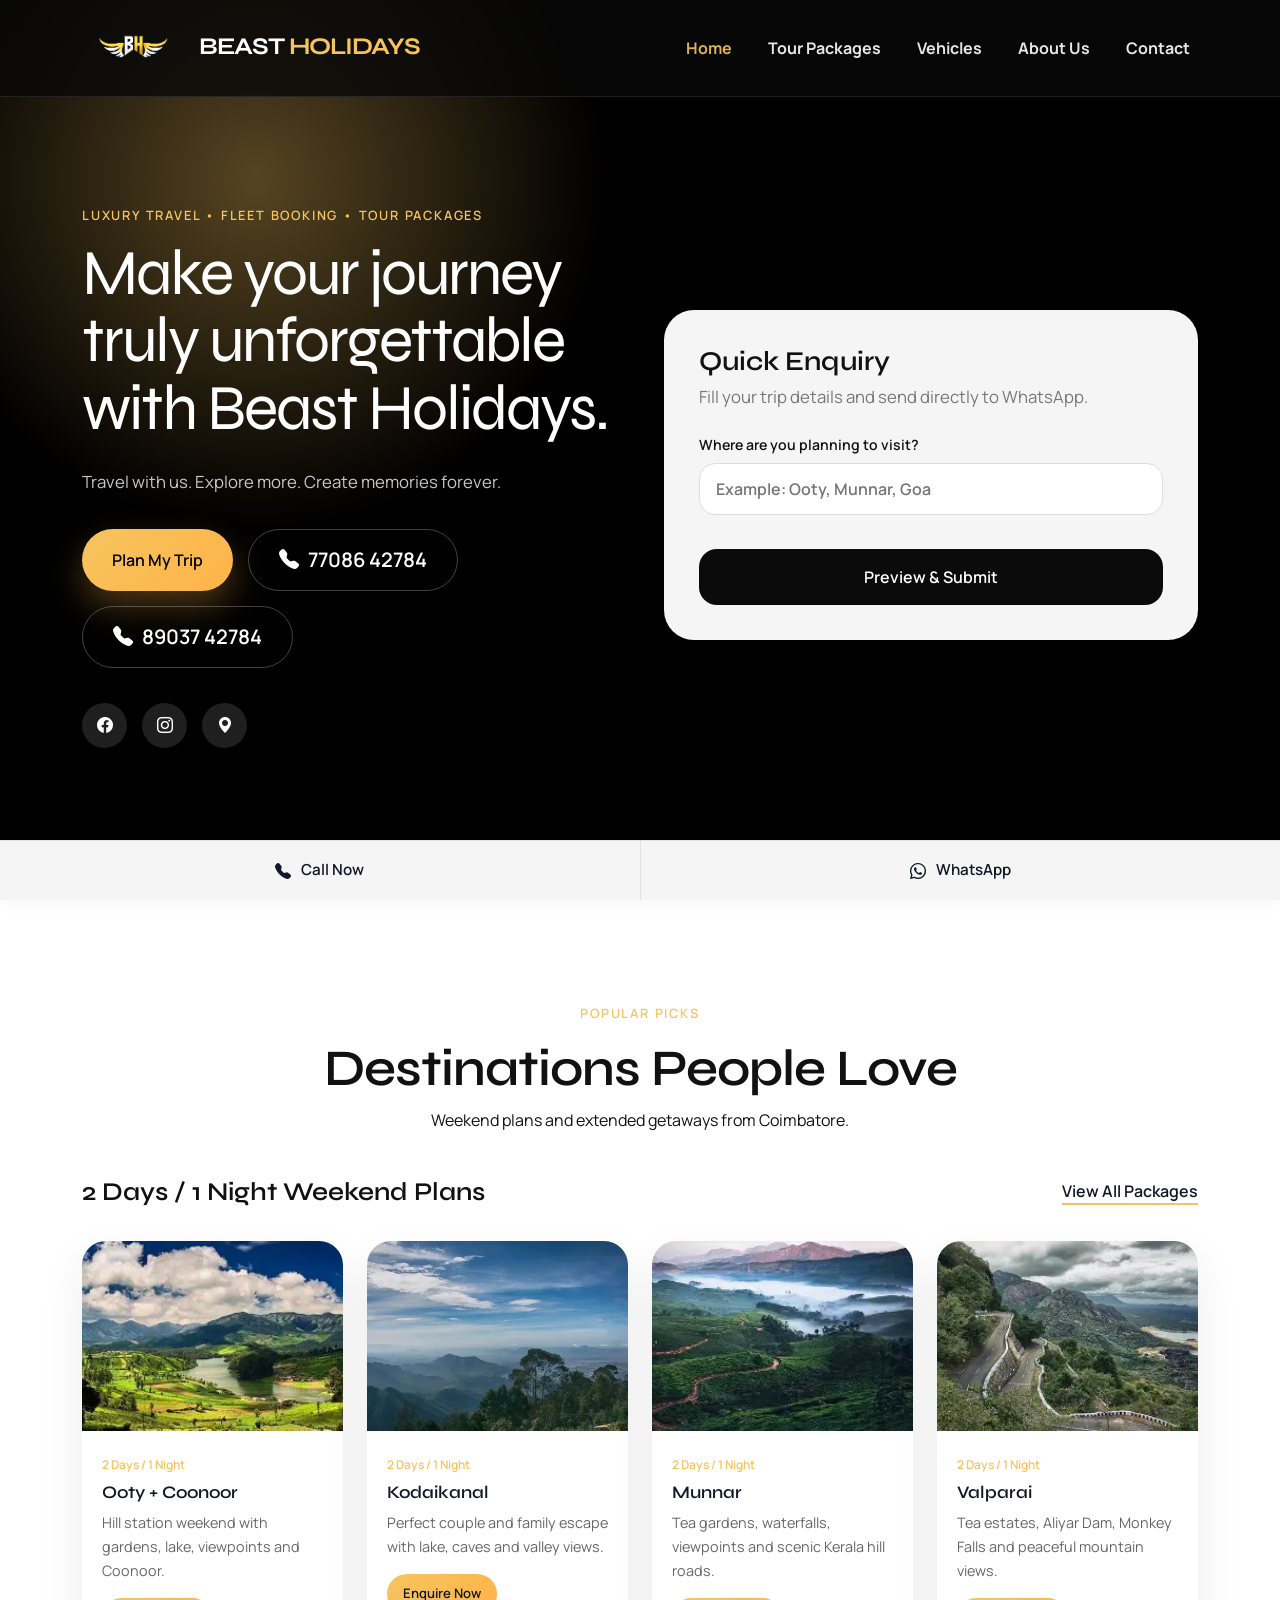
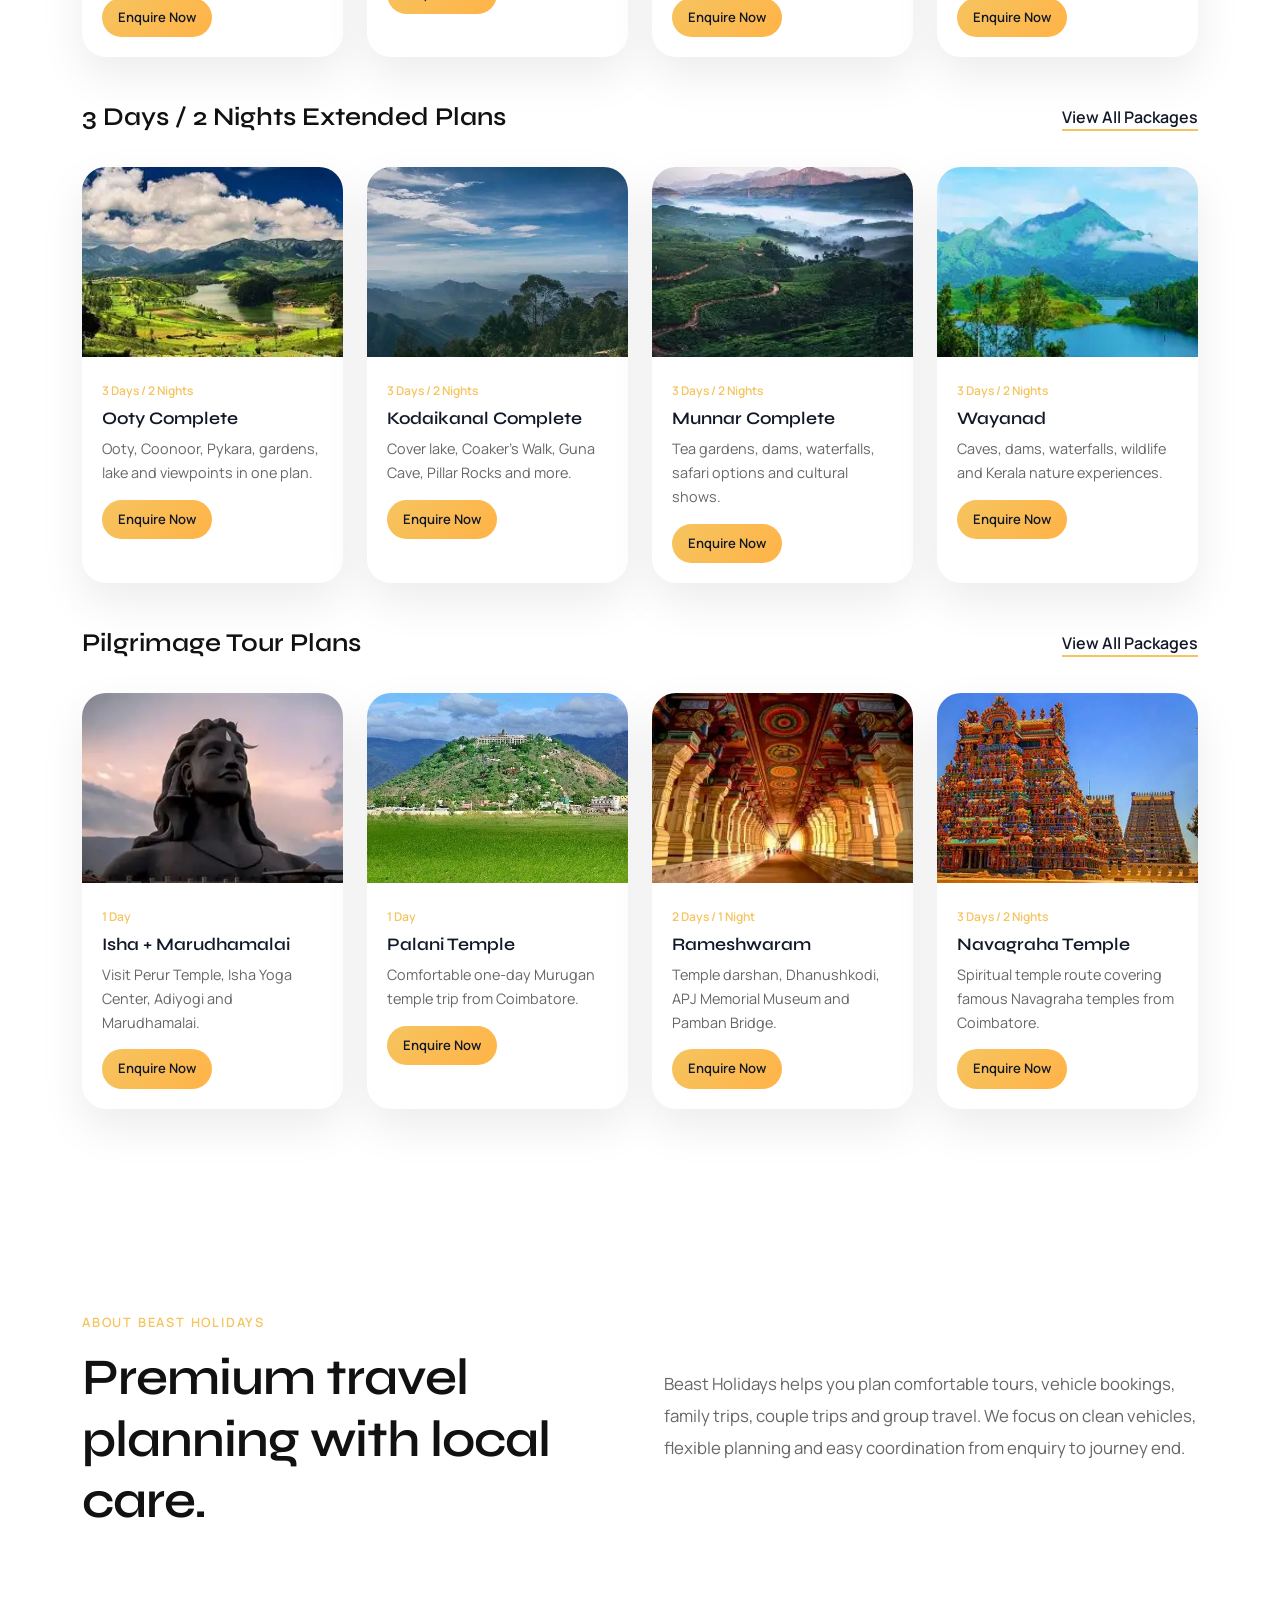
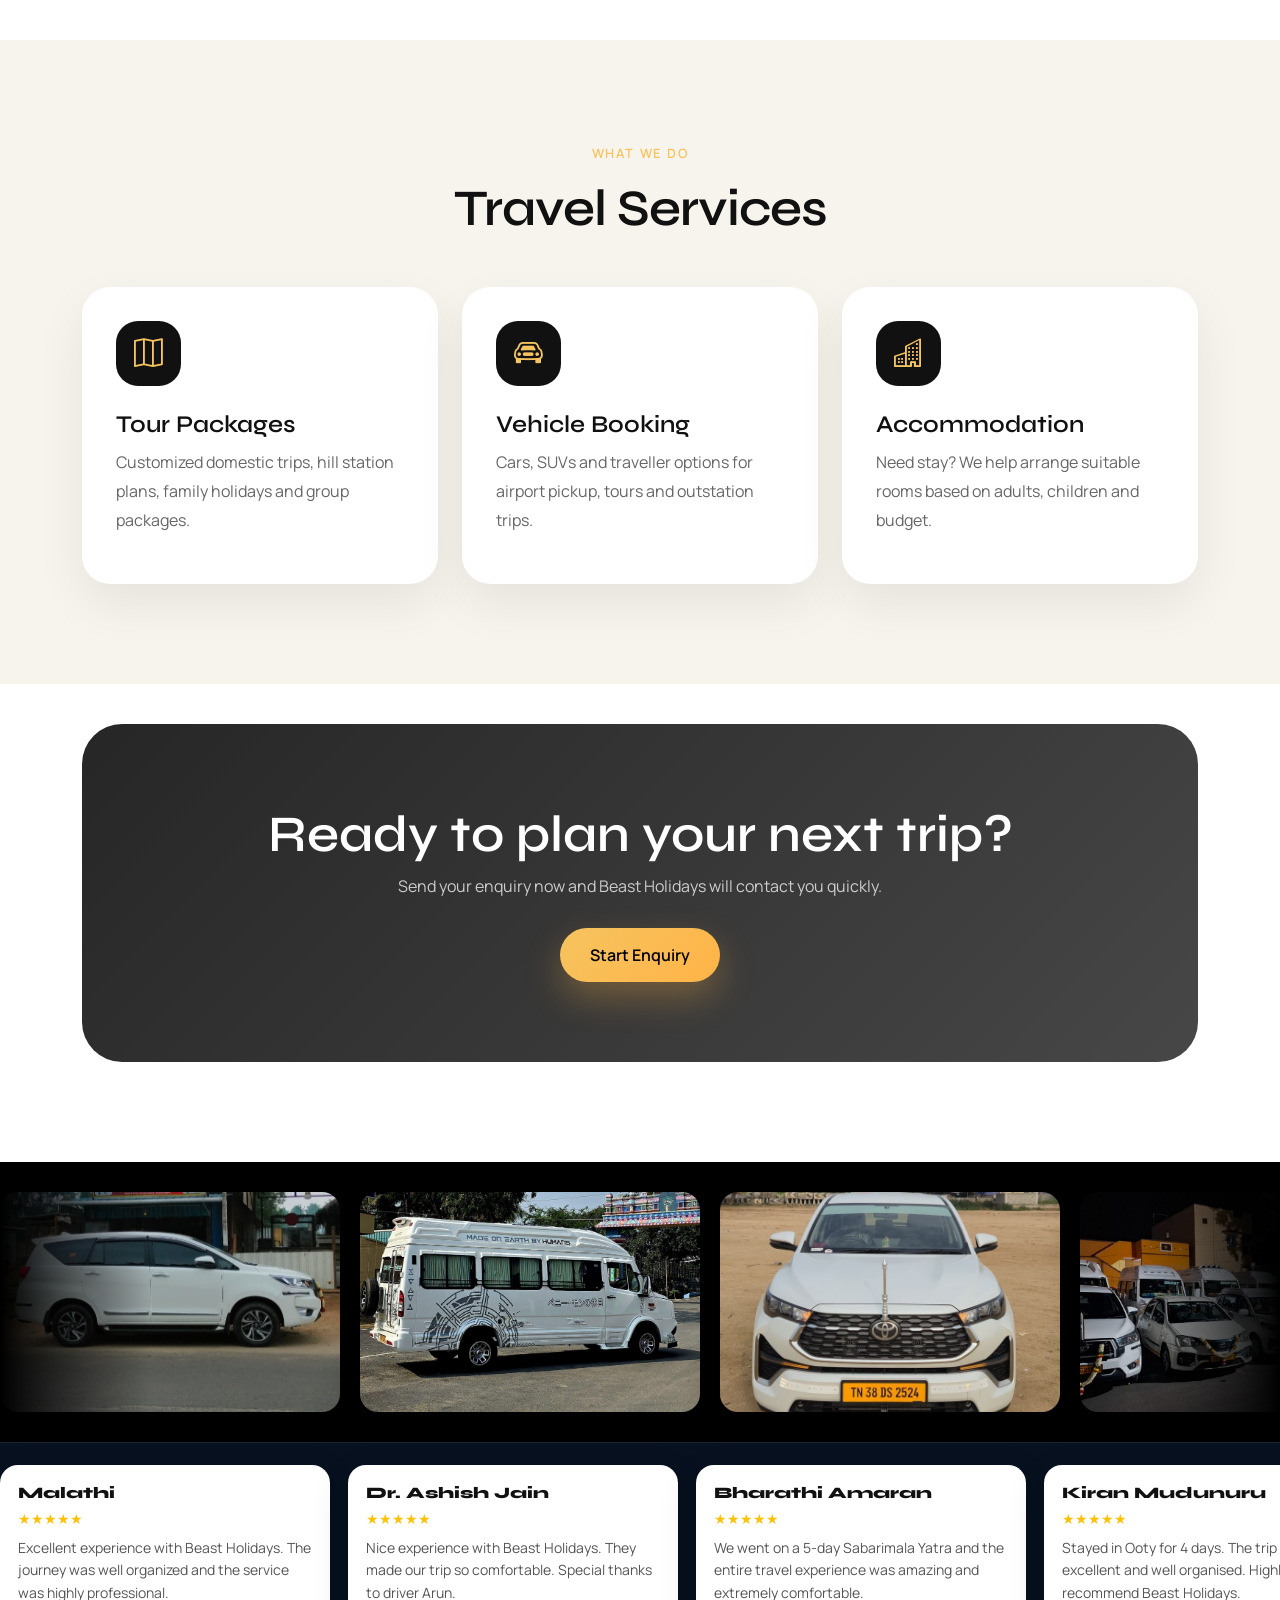
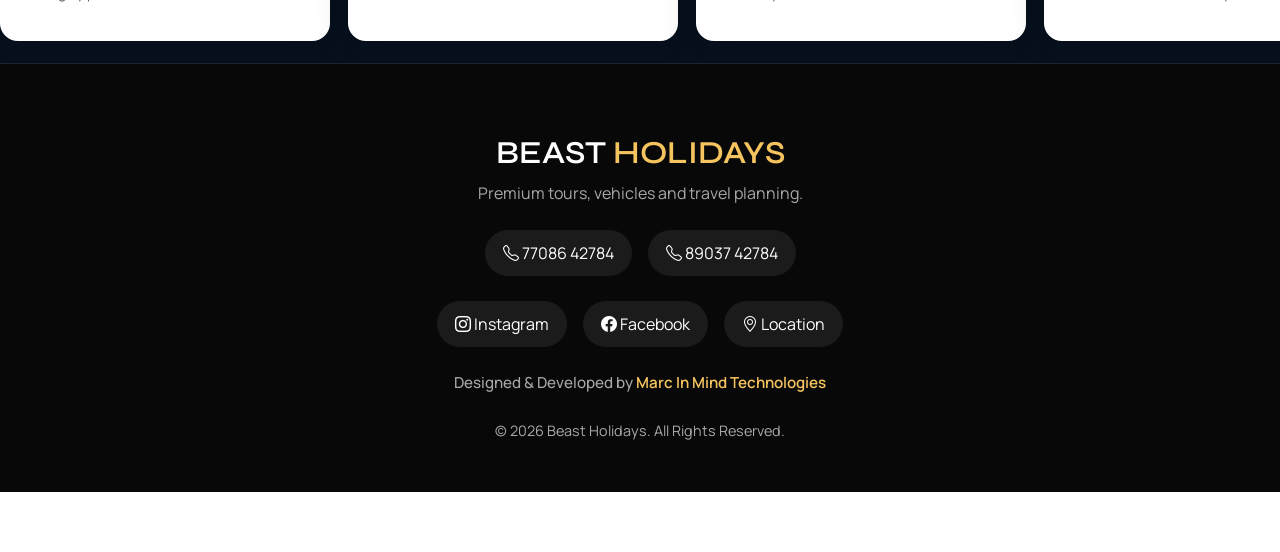
<file: index.html>
<!DOCTYPE html>
<html lang="en">
<head>
  <meta charset="UTF-8" />
  <meta name="viewport" content="width=device-width, initial-scale=1.0, viewport-fit=cover">
  <title>Beast Holidays</title>

  <link href="https://cdn.jsdelivr.net/npm/bootstrap@5.3.3/dist/css/bootstrap.min.css" rel="stylesheet">
  <link href="https://cdn.jsdelivr.net/npm/bootstrap-icons@1.11.3/font/bootstrap-icons.css" rel="stylesheet">
  <link href="https://fonts.googleapis.com/css2?family=Syne:wght@500;600;700;800&family=Manrope:wght@300;400;500;600;700;800&display=swap" rel="stylesheet">

  <link rel="icon" type="image/png" href="images/logo.png">
  <link rel="shortcut icon" href="images/logo.png">
  <link rel="apple-touch-icon" href="images/logo.png">
  <link rel="stylesheet" href="style.css">
</head>

<body>

  <nav class="navbar navbar-expand-lg custom-navbar fixed-top">
    <div class="container">

      <a class="navbar-brand" href="index.html">
        <img src="images/logo.png" alt="Beast Holidays Logo" class="nav-logo">
        BEAST <span>HOLIDAYS</span>
      </a>

      <button class="navbar-toggler" type="button" data-bs-toggle="offcanvas" data-bs-target="#mobileMenu">
        <i class="bi bi-list"></i>
      </button>

      <div class="collapse navbar-collapse justify-content-end d-none d-lg-flex">
        <ul class="navbar-nav align-items-center">
          <li><a class="nav-link active" href="index.html">Home</a></li>
          <li><a class="nav-link" href="tourpackage.html">Tour Packages</a></li>
          <li><a class="nav-link" href="vehicle.html">Vehicles</a></li>
          <li><a class="nav-link" href="aboutus.html">About Us</a></li>
          <li><a class="nav-link" href="contact.html">Contact</a></li>
        </ul>
      </div>

    </div>
  </nav>

  <div class="offcanvas offcanvas-start" tabindex="-1" id="mobileMenu">

    <div class="offcanvas-header">
      <h5>BEAST <span>HOLIDAYS</span></h5>
      <button type="button" class="btn-close" data-bs-dismiss="offcanvas"></button>
    </div>

    <div class="offcanvas-body">
      <a href="index.html" class="active-mobile">Home</a>
      <a href="tourpackage.html">Tour Packages</a>
      <a href="vehicle.html">Vehicles</a>
      <a href="aboutus.html">About Us</a>
      <a href="contact.html">Contact</a>
    </div>

  </div>

<section class="hero">
  <video autoplay muted loop playsinline class="hero-video">
    <source src="videos/travel-bg.mp4" type="video/mp4">
  </video>

  <div class="hero-overlay"></div>

  <div class="container hero-content">
    <div class="row align-items-center g-5">

      <div class="col-lg-6 reveal">
        <span class="eyebrow">Luxury Travel • Fleet Booking • Tour Packages</span>

        <h1>
        Make your journey truly unforgettable with Beast Holidays.
        </h1>

        <p>
        Travel with us. Explore more. Create memories forever.
        </p>

        <div class="hero-actions">
          <a href="#enquiry" class="main-btn">Plan My Trip</a>
          <a style="font-size:20px" href="tel:7708642784" class="phone-btn">
            <i class="bi bi-telephone-fill"></i> 77086 42784
          </a>

          <a style="font-size:20px" href="tel:8903742784" class="phone-btn">
            <i class="bi bi-telephone-fill"></i> 89037 42784
          </a>
        </div>

        <div class="socials">
          <a href="https://www.facebook.com/www.userbuzytours/" target="_blank"><i class="bi bi-facebook"></i></a>
          <a href="https://www.instagram.com/_beast_holidays_0802" target="_blank"><i class="bi bi-instagram"></i></a>
          <a href="https://share.google/GFVcqXby7icSaCAjq" target="_blank"><i class="bi bi-geo-alt-fill"></i></a>
        </div>
      </div>

      <div class="col-lg-6 reveal delay" id="enquiry">
        <div class="enquiry-card">
          <h3>Quick Enquiry</h3>
          <p>Fill your trip details and send directly to WhatsApp.</p>

          <form id="tripForm">

            <div class="form-group">
              <label>Where are you planning to visit?</label>
              <input type="text" id="destination" placeholder="Example: Ooty, Munnar, Goa" required>
            </div>

            <div class="step-fields" id="locationFields">
              <div class="form-group">
                <label>Pickup Location</label>
                <input type="text" id="pickup" placeholder="Enter pickup location">
              </div>

              <div class="form-group">
                <label>Drop Location</label>
                <input type="text" id="drop" placeholder="Enter drop location">
              </div>
            </div>

            <div class="step-fields" id="dateFields">
              <div class="row g-3">
                <div class="col-md-6">
                  <label>Pickup Date & Time</label>
                  <input type="datetime-local" id="pickupDate">
                </div>
                <div class="col-md-6">
                  <label>Drop Date & Time</label>
                  <input type="datetime-local" id="dropDate">
                </div>
              </div>
            </div>

            <div class="step-fields" id="vehicleFields">
              <div class="row g-3">
                <div class="col-md-6">
                  <label>Vehicle Selection</label>
                  <select id="vehicle">
                    <option value="">Select Vehicle</option>

      <option>Sedan (4+1)</option>
      <option>Ertiga (6+1)</option>
      <option>Innova (7+1)</option>
      <option>Innova Crysta (6+1)</option>
      <option>Innova Crysta (7+1)</option>
      <option>Toyota Hycross</option>
      <option>Tempo Traveller (12-18 Seater)</option>
      <option>Urbania (12-16 Seater)</option>
      <option>Coach (21 Seater)</option>
                  </select>
                </div>

                <div class="col-md-6">
                  <label>Passenger Count</label>
                  <input type="number" id="passengers" min="1" placeholder="Example: 4">
                </div>
              </div>
            </div>

            <div class="step-fields" id="stayFields">
              <label>Accommodation Needed?</label>
              <select id="accommodation">
                <option value="">Select Option</option>
                <option value="No">No</option>
                <option value="Yes">Yes</option>
              </select>
            </div>

            <div class="step-fields" id="guestFields">
              <div class="note">
                Children above 10 years will be considered as adults.
              </div>

              <div class="row g-3">
                <div class="col-md-6">
                  <label>Adult Count</label>
                  <input type="number" id="adults" min="1" placeholder="Adults">
                </div>

                <div class="col-md-6">
                  <label>Child Count</label>
                  <input type="number" id="children" min="0" placeholder="Children">
                </div>
              </div>
            </div>

            <button type="button" id="previewBtn" class="submit-btn">
              Preview & Submit
            </button>

          </form>
        </div>
      </div>

    </div>
  </div>
</section>


<section class="destination-section">
  <div class="container">

    <div class="text-center reveal">
      <span class="section-tag">Popular Picks</span>
      <h2 class="section-title">Destinations People Love</h2>
      <p class="section-text">
        Weekend plans and extended getaways from Coimbatore.
      </p>
    </div>

    <div class="home-package-group reveal">
      <div class="home-package-heading">
        <h3>2 Days / 1 Night Weekend Plans</h3>
        <a href="tourpackage.html">View All Packages</a>
      </div>

      <div class="row g-4 mt-2">

        <div class="col-lg-3 col-md-6">
          <a href="tourpackage.html#ooty-2d" class="home-destination-card">
            <img src="images/ooty.webp" alt="Ooty">
            <div>
              <span>2 Days / 1 Night</span>
              <h4>Ooty + Coonoor</h4>
              <p>Hill station weekend with gardens, lake, viewpoints and Coonoor.</p>
              <b>Enquire Now</b>
            </div>
          </a>
        </div>

        <div class="col-lg-3 col-md-6">
          <a href="tourpackage.html#kodaikanal-2d" class="home-destination-card">
            <img src="images/kodaikanal.webp" alt="Kodaikanal">
            <div>
              <span>2 Days / 1 Night</span>
              <h4>Kodaikanal</h4>
              <p>Perfect couple and family escape with lake, caves and valley views.</p>
              <b>Enquire Now</b>
            </div>
          </a>
        </div>

        <div class="col-lg-3 col-md-6">
          <a href="tourpackage.html#munnar-2d" class="home-destination-card">
            <img src="images/munnar.webp" alt="Munnar">
            <div>
              <span>2 Days / 1 Night</span>
              <h4>Munnar</h4>
              <p>Tea gardens, waterfalls, viewpoints and scenic Kerala hill roads.</p>
              <b>Enquire Now</b>
            </div>
          </a>
        </div>

        <div class="col-lg-3 col-md-6">
          <a href="tourpackage.html#valparai-2d" class="home-destination-card">
            <img src="images/valparai.webp" alt="Valparai">
            <div>
              <span>2 Days / 1 Night</span>
              <h4>Valparai</h4>
              <p>Tea estates, Aliyar Dam, Monkey Falls and peaceful mountain views.</p>
              <b>Enquire Now</b>
            </div>
          </a>
        </div>

      </div>
    </div>

    <div class="home-package-group reveal">
      <div class="home-package-heading">
        <h3>3 Days / 2 Nights Extended Plans</h3>
        <a href="tourpackage.html">View All Packages</a>
      </div>

      <div class="row g-4 mt-2">

        <div class="col-lg-3 col-md-6">
          <a href="tourpackage.html#ooty-3d" class="home-destination-card">
            <img src="images/ooty.webp" alt="Ooty Complete">
            <div>
              <span>3 Days / 2 Nights</span>
              <h4>Ooty Complete</h4>
              <p>Ooty, Coonoor, Pykara, gardens, lake and viewpoints in one plan.</p>
              <b>Enquire Now</b>
            </div>
          </a>
        </div>

        <div class="col-lg-3 col-md-6">
          <a href="tourpackage.html#kodaikanal-3d" class="home-destination-card">
            <img src="images/kodaikanal.webp" alt="Kodaikanal Complete">
            <div>
              <span>3 Days / 2 Nights</span>
              <h4>Kodaikanal Complete</h4>
              <p>Cover lake, Coaker’s Walk, Guna Cave, Pillar Rocks and more.</p>
              <b>Enquire Now</b>
            </div>
          </a>
        </div>

        <div class="col-lg-3 col-md-6">
          <a href="tourpackage.html#munnar-3d" class="home-destination-card">
            <img src="images/munnar.webp" alt="Munnar Complete">
            <div>
              <span>3 Days / 2 Nights</span>
              <h4>Munnar Complete</h4>
              <p>Tea gardens, dams, waterfalls, safari options and cultural shows.</p>
              <b>Enquire Now</b>
            </div>
          </a>
        </div>

        <div class="col-lg-3 col-md-6">
          <a href="tourpackage.html#wayanad-3d" class="home-destination-card">
            <img src="images/wayanad.webp" alt="Wayanad">
            <div>
              <span>3 Days / 2 Nights</span>
              <h4>Wayanad</h4>
              <p>Caves, dams, waterfalls, wildlife and Kerala nature experiences.</p>
              <b>Enquire Now</b>
            </div>
          </a>
        </div>

      </div>
    </div>

    <div class="home-package-group reveal">
      <div class="home-package-heading">
        <h3>Pilgrimage Tour Plans</h3>
        <a href="tourpackage.html">View All Packages</a>
      </div>

      <div class="row g-4 mt-2">

        <div class="col-lg-3 col-md-6">
          <a href="tourpackage.html#isha-marudhamalai" class="home-destination-card">
            <img src="images/isha.webp" alt="Isha Marudhamalai">
            <div>
              <span>1 Day</span>
              <h4>Isha + Marudhamalai</h4>
              <p>Visit Perur Temple, Isha Yoga Center, Adiyogi and Marudhamalai.</p>
              <b>Enquire Now</b>
            </div>
          </a>
        </div>

        <div class="col-lg-3 col-md-6">
          <a href="tourpackage.html#palani" class="home-destination-card">
            <img src="images/palani.webp" alt="Palani Temple">
            <div>
              <span>1 Day</span>
              <h4>Palani Temple</h4>
              <p>Comfortable one-day Murugan temple trip from Coimbatore.</p>
              <b>Enquire Now</b>
            </div>
          </a>
        </div>

        <div class="col-lg-3 col-md-6">
          <a href="tourpackage.html#rameshwaram-2d" class="home-destination-card">
            <img src="images/rameswaram.webp" alt="Rameshwaram">
            <div>
              <span>2 Days / 1 Night</span>
              <h4>Rameshwaram</h4>
              <p>Temple darshan, Dhanushkodi, APJ Memorial Museum and Pamban Bridge.</p>
              <b>Enquire Now</b>
            </div>
          </a>
        </div>

        <div class="col-lg-3 col-md-6">
          <a href="tourpackage.html#navagraha-temple-3d" class="home-destination-card">
            <img src="images/navagraha.webp" alt="Navagraha Temple">
            <div>
              <span>3 Days / 2 Nights</span>
              <h4>Navagraha Temple</h4>
              <p>Spiritual temple route covering famous Navagraha temples from Coimbatore.</p>
              <b>Enquire Now</b>
            </div>
          </a>
        </div>

      </div>
    </div>

  </div>
</section>

<section class="about-section">
  <div class="container">
    <div class="row align-items-center g-5">
      <div class="col-lg-6 reveal">
        <span class="section-tag">About Beast Holidays</span>
        <h2>Premium travel planning with local care.</h2>
      </div>

      <div class="col-lg-6 reveal delay">
        <p>
          Beast Holidays helps you plan comfortable tours, vehicle bookings,
          family trips, couple trips and group travel. We focus on clean vehicles,
          flexible planning and easy coordination from enquiry to journey end.
        </p>
      </div>
    </div>
  </div>
</section>

<section class="services-section">
  <div class="container">
    <div class="text-center reveal">
      <span class="section-tag">What We Do</span>
      <h2 class="section-title">Travel Services</h2>
    </div>

    <div class="row g-4 mt-4">
      <div class="col-lg-4 col-md-6 reveal">
        <div class="service-card">
          <i class="bi bi-map"></i>
          <h4>Tour Packages</h4>
          <p>Customized domestic trips, hill station plans, family holidays and group packages.</p>
        </div>
      </div>

      <div class="col-lg-4 col-md-6 reveal delay">
        <div class="service-card">
          <i class="bi bi-car-front"></i>
          <h4>Vehicle Booking</h4>
          <p>Cars, SUVs and traveller options for airport pickup, tours and outstation trips.</p>
        </div>
      </div>

      <div class="col-lg-4 col-md-6 reveal">
        <div class="service-card">
          <i class="bi bi-buildings"></i>
          <h4>Accommodation</h4>
          <p>Need stay? We help arrange suitable rooms based on adults, children and budget.</p>
        </div>
      </div>
    </div>
  </div>
</section>



<section class="cta-section reveal">
  <div class="container">
    <div class="cta-box">
      <h2>Ready to plan your next trip?</h2>
      <p>Send your enquiry now and Beast Holidays will contact you quickly.</p>
      <a href="#enquiry" class="main-btn">Start Enquiry</a>
    </div>
  </div>
</section>
<section class="cinematic-gallery">
  <div class="gallery-track">
    <img src="images/gallery/1.jpeg" alt="">
    <img src="images/gallery/2.jpeg" alt="">
    <img src="images/gallery/3.jpeg" alt="">
    <img src="images/gallery/4.jpeg" alt="">
    <img src="images/gallery/5.jpeg" alt="">
    <img src="images/gallery/6.jpeg" alt="">
    <img src="images/gallery/7.jpeg" alt="">
    <img src="images/gallery/8.jpeg" alt="">
    <img src="images/gallery/9.jpeg" alt="">
    <img src="images/gallery/10.jpeg" alt="">
    <img src="images/gallery/11.jpeg" alt="">
    <img src="images/gallery/12.jpeg" alt="">
    <img src="images/gallery/13.jpeg" alt="">
    <img src="images/gallery/14.jpeg" alt="">
    <img src="images/gallery/15.jpeg" alt="">
    <img src="images/gallery/16.jpeg" alt="">
    <img src="images/gallery/17.jpeg" alt="">

    <!-- Duplicate for seamless loop -->
    <img src="images/gallery/1.jpeg" alt="">
    <img src="images/gallery/2.jpeg" alt="">
    <img src="images/gallery/3.jpeg" alt="">
    <img src="images/gallery/4.jpeg" alt="">
    <img src="images/gallery/5.jpeg" alt="">
    <img src="images/gallery/6.jpeg" alt="">
    <img src="images/gallery/7.jpeg" alt="">
    <img src="images/gallery/8.jpeg" alt="">
    <img src="images/gallery/9.jpeg" alt="">
    <img src="images/gallery/10.jpeg" alt="">
    <img src="images/gallery/11.jpeg" alt="">
    <img src="images/gallery/12.jpeg" alt="">
    <img src="images/gallery/13.jpeg" alt="">
    <img src="images/gallery/14.jpeg" alt="">
    <img src="images/gallery/15.jpeg" alt="">
    <img src="images/gallery/16.jpeg" alt="">
    <img src="images/gallery/17.jpeg" alt="">
  </div>
</section>

<section class="review-flow-section">
  <div class="review-flow-track" id="reviewFlowTrack"></div>
</section>
<div class="bottom-bar">
    <a href="tel:7708642784">
        <i class="bi bi-telephone-fill"></i>
        Call Now
    </a>

    <a href="https://wa.me/917708642784" target="_blank">
        <i class="bi bi-whatsapp"></i>
        WhatsApp
    </a>
</div>
<footer>
  <div class="container">
    <h4>BEAST <span>HOLIDAYS</span></h4>
    <p>Premium tours, vehicles and travel planning.</p>

    <div class="footer-links">
      <a href="tel:7708642784"><i class="bi bi-telephone"></i> 77086 42784</a>
        <a href="tel:7708642784"><i class="bi bi-telephone"></i> 89037 42784</a>
            </div>
      <div class="footer-links">
      <a href="https://www.instagram.com/_beast_holidays_0802" target="_blank"><i class="bi bi-instagram"></i> Instagram</a>
      <a href="https://www.facebook.com/www.userbuzytours/" target="_blank"><i class="bi bi-facebook"></i> Facebook</a>
      <a href="https://share.google/GFVcqXby7icSaCAjq" target="_blank"><i class="bi bi-geo-alt"></i> Location</a>
    </div>
    <div class="footer-credit">
      Designed & Developed by
      <a href="https://marcinmind.in/" target="_blank">
        Marc In Mind Technologies
      </a>
    </div>
    <p class="copy">© 2026 Beast Holidays. All Rights Reserved.</p>
  </div>
</footer>

<div class="modal fade" id="previewModal" tabindex="-1">
  <div class="modal-dialog modal-dialog-centered">
    <div class="modal-content preview-modal">
      <div class="modal-header">
        <h5 class="modal-title">Confirm Your Enquiry</h5>
        <button type="button" class="btn-close" data-bs-dismiss="modal"></button>
      </div>

      <div class="modal-body" id="previewContent"></div>

      <div class="modal-footer">
        <button type="button" class="modal-cancel" data-bs-dismiss="modal">Edit</button>
        <button type="button" id="sendWhatsapp" class="modal-send">
          Send to WhatsApp
        </button>
      </div>
    </div>
  </div>
</div>



<script src="https://cdn.jsdelivr.net/npm/bootstrap@5.3.3/dist/js/bootstrap.bundle.min.js"></script>
<script src="script.js"></script>

</body>
</html>
</file>
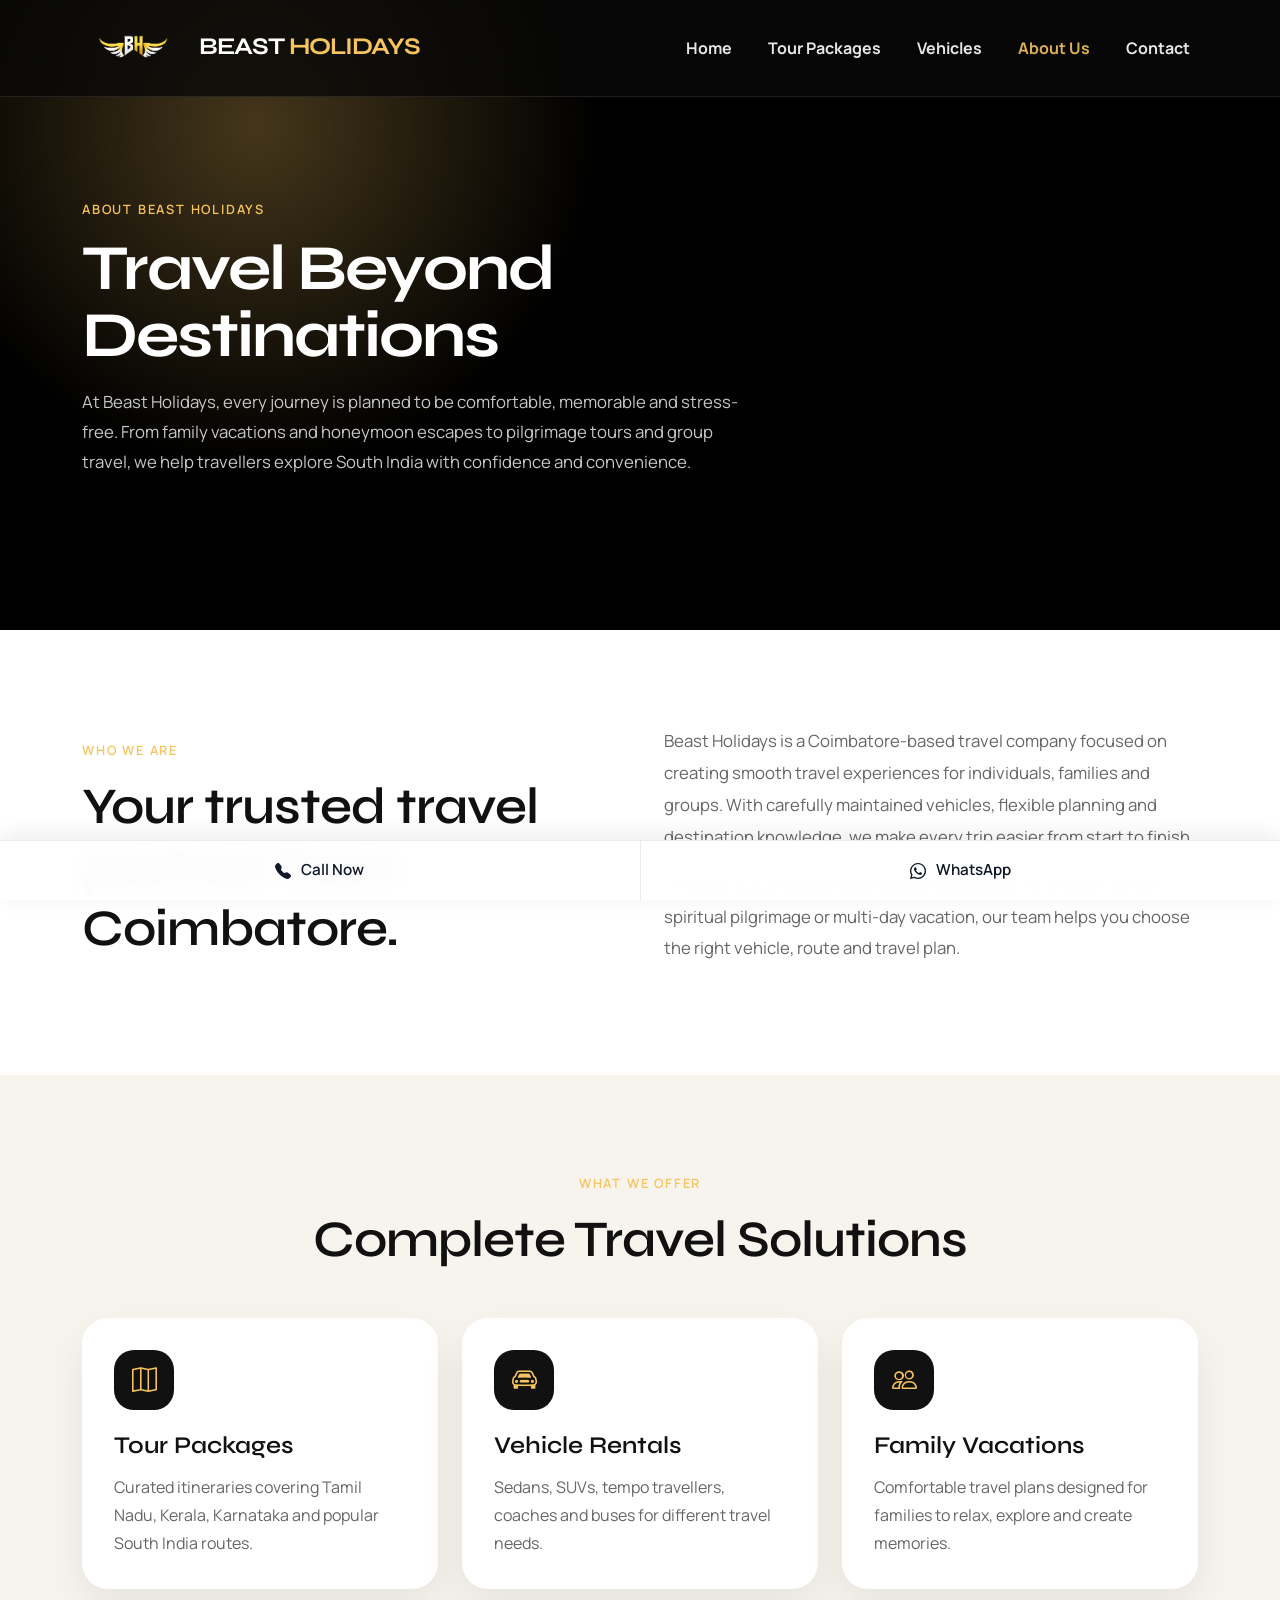
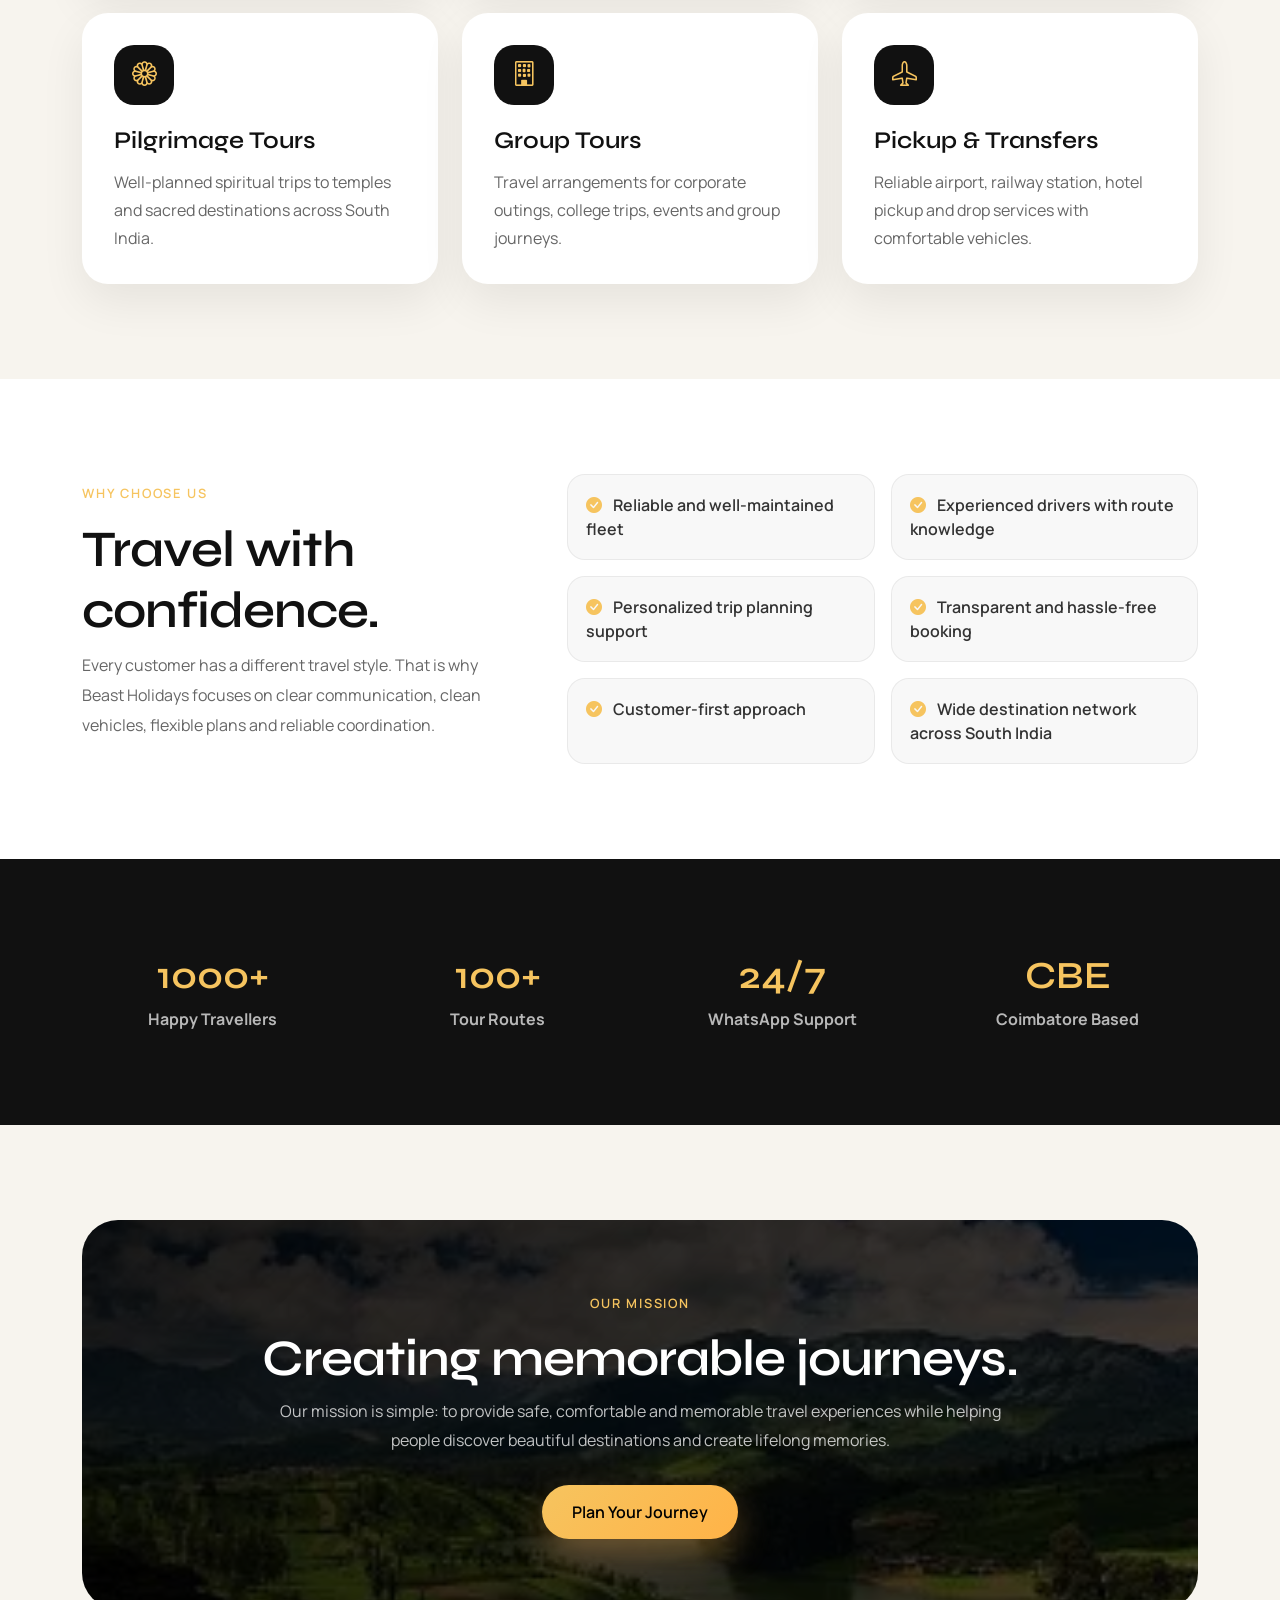
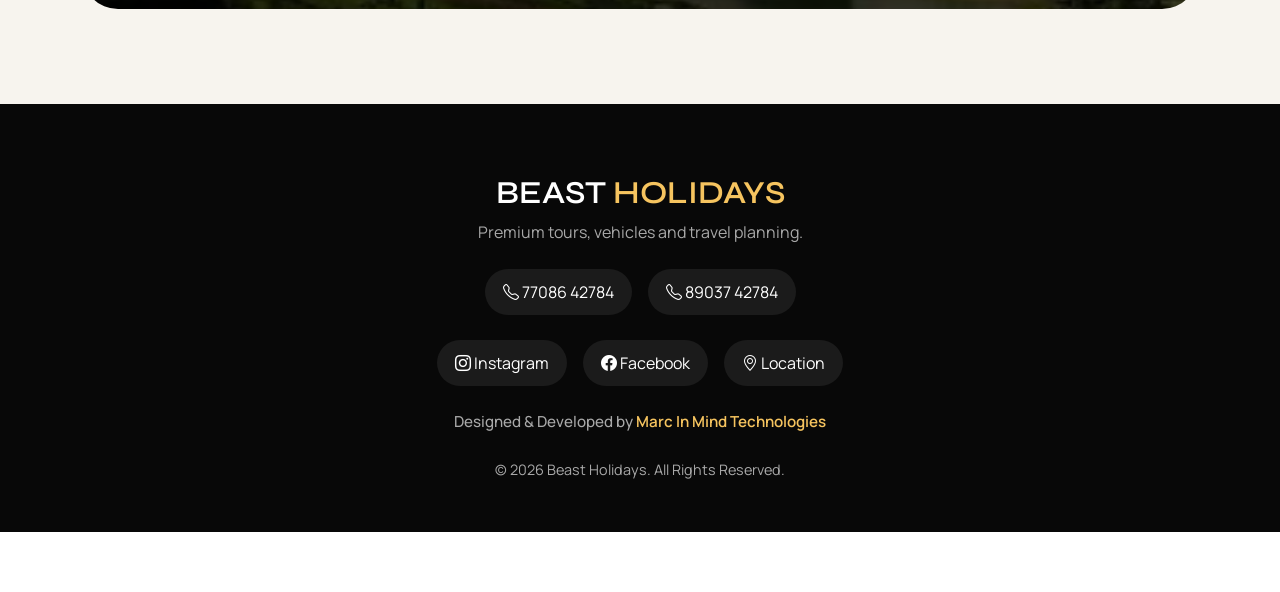
<file: aboutus.html>
<!DOCTYPE html>
<html lang="en">
<head>
  <meta charset="UTF-8" />
  <meta name="viewport" content="width=device-width, initial-scale=1.0" />

  <title>About Us | Beast Holidays</title>

  <link href="https://cdn.jsdelivr.net/npm/bootstrap@5.3.3/dist/css/bootstrap.min.css" rel="stylesheet">
  <link href="https://cdn.jsdelivr.net/npm/bootstrap-icons@1.11.3/font/bootstrap-icons.css" rel="stylesheet">
  <link href="https://fonts.googleapis.com/css2?family=Syne:wght@500;600;700;800&family=Manrope:wght@300;400;500;600;700;800&display=swap" rel="stylesheet">

  <link rel="icon" type="image/png" href="images/logo.png">
  <link rel="stylesheet" href="style.css">
  <link rel="stylesheet" href="aboutus.css">
</head>

<body>

<nav class="navbar navbar-expand-lg custom-navbar fixed-top">
  <div class="container">
    <a class="navbar-brand" href="index.html">
      <img src="images/logo.png" alt="Beast Holidays Logo" class="nav-logo">
      BEAST <span>HOLIDAYS</span>
    </a>

    <button class="navbar-toggler" type="button" data-bs-toggle="offcanvas" data-bs-target="#mobileMenu">
      <i class="bi bi-list"></i>
    </button>

    <div class="collapse navbar-collapse justify-content-end d-none d-lg-flex">
      <ul class="navbar-nav align-items-center">
        <li><a class="nav-link" href="index.html">Home</a></li>
        <li><a class="nav-link" href="tourpackage.html">Tour Packages</a></li>
        <li><a class="nav-link" href="vehicle.html">Vehicles</a></li>
        <li><a class="nav-link active" href="aboutus.html">About Us</a></li>
        <li><a class="nav-link" href="contact.html">Contact</a></li>
      </ul>
    </div>
  </div>
</nav>

<div class="offcanvas offcanvas-start" tabindex="-1" id="mobileMenu">
  <div class="offcanvas-header">
    <h5>BEAST <span>HOLIDAYS</span></h5>
    <button type="button" class="btn-close" data-bs-dismiss="offcanvas"></button>
  </div>

  <div class="offcanvas-body">
    <a href="index.html">Home</a>
    <a href="tourpackage.html">Tour Packages</a>
    <a href="vehicle.html">Vehicles</a>
    <a href="aboutus.html" class="active-mobile">About Us</a>
    <a href="contact.html">Contact</a>
  </div>
</div>

<section class="about-hero">
  <video autoplay muted loop playsinline class="about-hero-video">
    <source src="videos/travel-bg.mp4" type="video/mp4">
  </video>
  <div class="about-hero-overlay"></div>

  <div class="container">
    <div class="about-hero-content">
      <span class="section-tag">About Beast Holidays</span>
      <h1>Travel Beyond Destinations</h1>
      <p>
        At Beast Holidays, every journey is planned to be comfortable, memorable and stress-free.
        From family vacations and honeymoon escapes to pilgrimage tours and group travel, we help
        travellers explore South India with confidence and convenience.
      </p>
    </div>
  </div>
</section>

<section class="about-intro">
  <div class="container">
    <div class="row align-items-center g-5">
      <div class="col-lg-6">
        <span class="section-tag">Who We Are</span>
        <h2>Your trusted travel partner from Coimbatore.</h2>
      </div>

      <div class="col-lg-6">
        <p>
          Beast Holidays is a Coimbatore-based travel company focused on creating smooth travel
          experiences for individuals, families and groups. With carefully maintained vehicles,
          flexible planning and destination knowledge, we make every trip easier from start to finish.
        </p>
        <p>
          Whether you are planning a weekend getaway, hill station retreat, spiritual pilgrimage or
          multi-day vacation, our team helps you choose the right vehicle, route and travel plan.
        </p>
      </div>
    </div>
  </div>
</section>

<section class="about-services">
  <div class="container">
    <div class="text-center mb-5">
      <span class="section-tag">What We Offer</span>
      <h2 class="about-title">Complete Travel Solutions</h2>
    </div>

    <div class="row g-4">
      <div class="col-lg-4 col-md-6">
        <div class="about-card">
          <i class="bi bi-map"></i>
          <h4>Tour Packages</h4>
          <p>Curated itineraries covering Tamil Nadu, Kerala, Karnataka and popular South India routes.</p>
        </div>
      </div>

      <div class="col-lg-4 col-md-6">
        <div class="about-card">
          <i class="bi bi-car-front"></i>
          <h4>Vehicle Rentals</h4>
          <p>Sedans, SUVs, tempo travellers, coaches and buses for different travel needs.</p>
        </div>
      </div>

      <div class="col-lg-4 col-md-6">
        <div class="about-card">
          <i class="bi bi-people"></i>
          <h4>Family Vacations</h4>
          <p>Comfortable travel plans designed for families to relax, explore and create memories.</p>
        </div>
      </div>

      <div class="col-lg-4 col-md-6">
        <div class="about-card">
          <i class="bi bi-flower1"></i>
          <h4>Pilgrimage Tours</h4>
          <p>Well-planned spiritual trips to temples and sacred destinations across South India.</p>
        </div>
      </div>

      <div class="col-lg-4 col-md-6">
        <div class="about-card">
          <i class="bi bi-building"></i>
          <h4>Group Tours</h4>
          <p>Travel arrangements for corporate outings, college trips, events and group journeys.</p>
        </div>
      </div>

      <div class="col-lg-4 col-md-6">
        <div class="about-card">
          <i class="bi bi-airplane"></i>
          <h4>Pickup & Transfers</h4>
          <p>Reliable airport, railway station, hotel pickup and drop services with comfortable vehicles.</p>
        </div>
      </div>
    </div>
  </div>
</section>

<section class="why-about">
  <div class="container">
    <div class="row g-5 align-items-center">
      <div class="col-lg-5">
        <span class="section-tag">Why Choose Us</span>
        <h2>Travel with confidence.</h2>
        <p>
          Every customer has a different travel style. That is why Beast Holidays focuses on clear
          communication, clean vehicles, flexible plans and reliable coordination.
        </p>
      </div>

      <div class="col-lg-7">
        <div class="why-list">
          <div><i class="bi bi-check-circle-fill"></i> Reliable and well-maintained fleet</div>
          <div><i class="bi bi-check-circle-fill"></i> Experienced drivers with route knowledge</div>
          <div><i class="bi bi-check-circle-fill"></i> Personalized trip planning support</div>
          <div><i class="bi bi-check-circle-fill"></i> Transparent and hassle-free booking</div>
          <div><i class="bi bi-check-circle-fill"></i> Customer-first approach</div>
          <div><i class="bi bi-check-circle-fill"></i> Wide destination network across South India</div>
        </div>
      </div>
    </div>
  </div>
</section>

<section class="about-stats">
  <div class="container">
    <div class="row g-4 text-center">
      <div class="col-lg-3 col-6">
        <div class="stat-box">
          <h3>1000+</h3>
          <p>Happy Travellers</p>
        </div>
      </div>

      <div class="col-lg-3 col-6">
        <div class="stat-box">
          <h3>100+</h3>
          <p>Tour Routes</p>
        </div>
      </div>

      <div class="col-lg-3 col-6">
        <div class="stat-box">
          <h3>24/7</h3>
          <p>WhatsApp Support</p>
        </div>
      </div>

      <div class="col-lg-3 col-6">
        <div class="stat-box">
          <h3>CBE</h3>
          <p>Coimbatore Based</p>
        </div>
      </div>
    </div>
  </div>
</section>

<section class="mission-section">
  <div class="container">
    <div class="mission-box">
      <span class="section-tag">Our Mission</span>
      <h2>Creating memorable journeys.</h2>
      <p>
        Our mission is simple: to provide safe, comfortable and memorable travel experiences while
        helping people discover beautiful destinations and create lifelong memories.
      </p>
      <a href="contact.html" class="main-btn">Plan Your Journey</a>
    </div>
  </div>
</section>


<div class="bottom-bar">
  <a href="tel:7708642784"><i class="bi bi-telephone-fill"></i> Call Now</a>
  <a href="https://wa.me/917708642784" target="_blank"><i class="bi bi-whatsapp"></i> WhatsApp</a>
</div>

<footer>
  <div class="container">
    <h4>BEAST <span>HOLIDAYS</span></h4>
    <p>Premium tours, vehicles and travel planning.</p>
    <div class="footer-links">
      <a href="tel:7708642784"><i class="bi bi-telephone"></i> 77086 42784</a>
        <a href="tel:7708642784"><i class="bi bi-telephone"></i> 89037 42784</a>
            </div>
      <div class="footer-links">
      <a href="https://www.instagram.com/_beast_holidays_0802" target="_blank"><i class="bi bi-instagram"></i> Instagram</a>
      <a href="https://www.facebook.com/www.userbuzytours/" target="_blank"><i class="bi bi-facebook"></i> Facebook</a>
      <a href="https://share.google/GFVcqXby7icSaCAjq" target="_blank"><i class="bi bi-geo-alt"></i> Location</a>
    </div>
    <div class="footer-credit">
      Designed & Developed by
      <a href="https://marcinmind.in/" target="_blank">
        Marc In Mind Technologies
      </a>
    </div>
    <p class="copy">© 2026 Beast Holidays. All Rights Reserved.</p>
  </div>
</footer>


<script src="https://cdn.jsdelivr.net/npm/bootstrap@5.3.3/dist/js/bootstrap.bundle.min.js"></script>

</body>
</html>
</file>
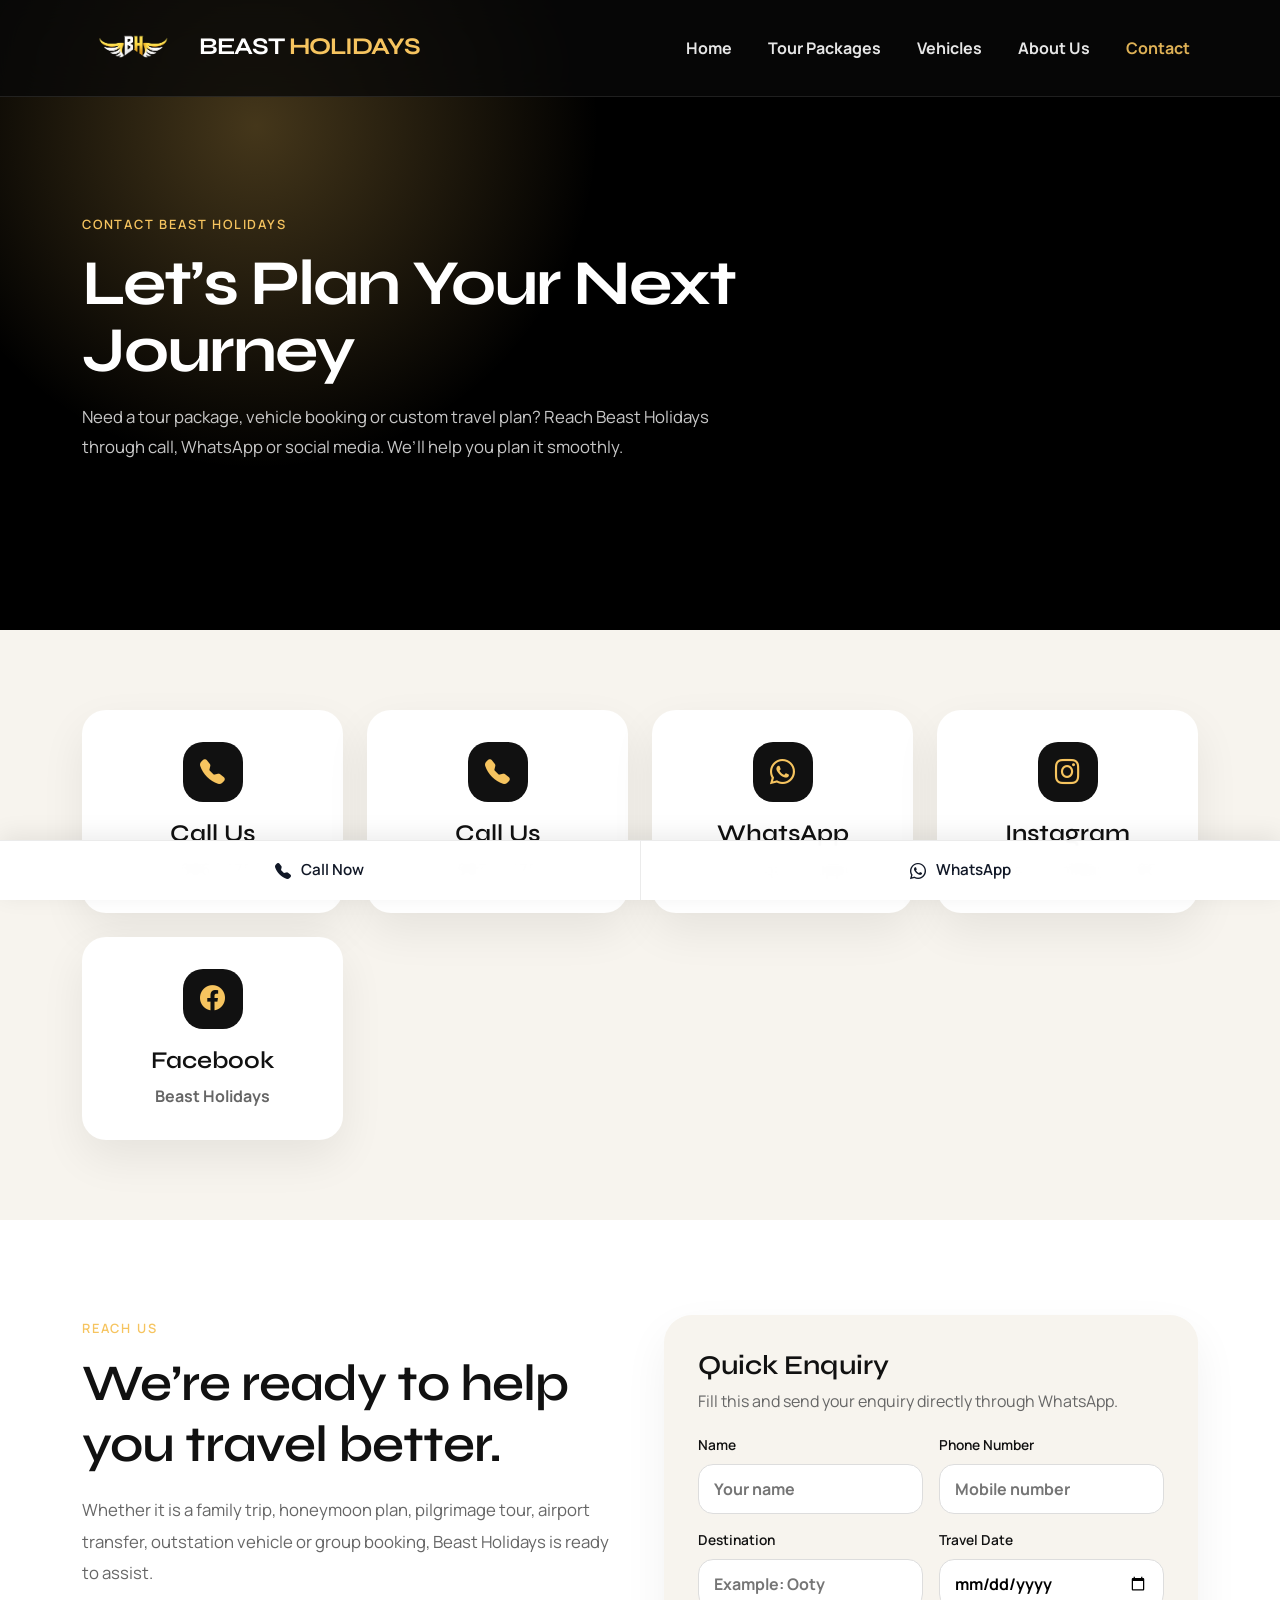
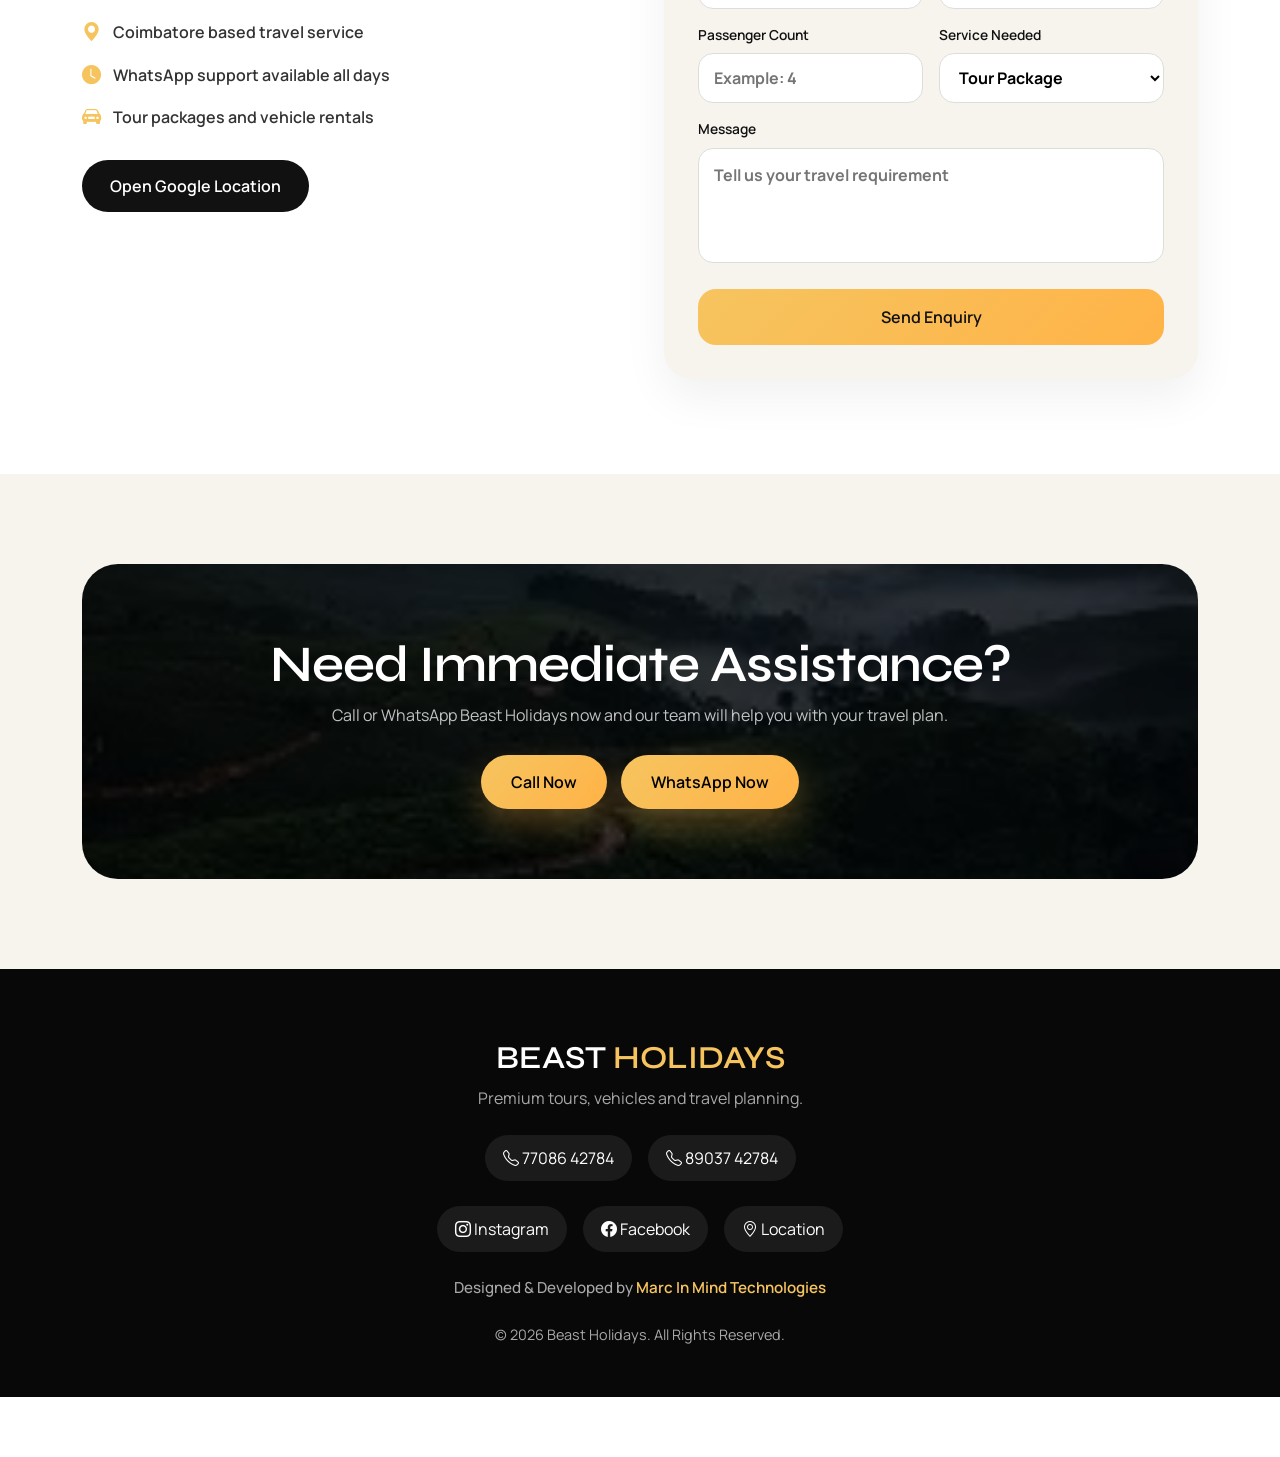
<file: contact.html>
<!DOCTYPE html>
<html lang="en">
<head>
  <meta charset="UTF-8" />
  <meta name="viewport" content="width=device-width, initial-scale=1.0" />

  <title>Contact | Beast Holidays</title>

  <link href="https://cdn.jsdelivr.net/npm/bootstrap@5.3.3/dist/css/bootstrap.min.css" rel="stylesheet">
  <link href="https://cdn.jsdelivr.net/npm/bootstrap-icons@1.11.3/font/bootstrap-icons.css" rel="stylesheet">
  <link href="https://fonts.googleapis.com/css2?family=Syne:wght@500;600;700;800&family=Manrope:wght@300;400;500;600;700;800&display=swap" rel="stylesheet">

  <link rel="icon" type="image/png" href="images/logo.png">
  <link rel="stylesheet" href="style.css">
  <link rel="stylesheet" href="contact.css">
</head>

<body>

<nav class="navbar navbar-expand-lg custom-navbar fixed-top">
  <div class="container">
    <a class="navbar-brand" href="index.html">
      <img src="images/logo.png" alt="Beast Holidays Logo" class="nav-logo">
      BEAST <span>HOLIDAYS</span>
    </a>

    <button class="navbar-toggler" type="button" data-bs-toggle="offcanvas" data-bs-target="#mobileMenu">
      <i class="bi bi-list"></i>
    </button>

    <div class="collapse navbar-collapse justify-content-end d-none d-lg-flex">
      <ul class="navbar-nav align-items-center">
        <li><a class="nav-link" href="index.html">Home</a></li>
        <li><a class="nav-link" href="tourpackage.html">Tour Packages</a></li>
        <li><a class="nav-link" href="vehicle.html">Vehicles</a></li>
        <li><a class="nav-link" href="aboutus.html">About Us</a></li>
        <li><a class="nav-link active" href="contact.html">Contact</a></li>
      </ul>
    </div>
  </div>
</nav>

<div class="offcanvas offcanvas-start" tabindex="-1" id="mobileMenu">
  <div class="offcanvas-header">
    <h5>BEAST <span>HOLIDAYS</span></h5>
    <button type="button" class="btn-close" data-bs-dismiss="offcanvas"></button>
  </div>

  <div class="offcanvas-body">
    <a href="index.html">Home</a>
    <a href="tourpackage.html">Tour Packages</a>
    <a href="vehicle.html">Vehicles</a>
    <a href="aboutus.html">About Us</a>
    <a href="contact.html" class="active-mobile">Contact</a>
  </div>
</div>

<section class="contact-hero">
  <video autoplay muted loop playsinline class="contact-hero-video">
    <source src="videos/travel-bg.mp4" type="video/mp4">
  </video>
  <div class="contact-hero-overlay"></div>

  <div class="container">
    <div class="contact-hero-content">
      <span class="section-tag">Contact Beast Holidays</span>
      <h1>Let’s Plan Your Next Journey</h1>
      <p>
        Need a tour package, vehicle booking or custom travel plan? Reach Beast Holidays through
        call, WhatsApp or social media. We’ll help you plan it smoothly.
      </p>
    </div>
  </div>
</section>

<section class="contact-section">
  <div class="container">
    <div class="row g-4">

      <div class="col-lg-3 col-md-6">
        <a href="tel:7708642784" class="contact-card">
          <i class="bi bi-telephone-fill"></i>
          <h4>Call Us</h4>
          <p>77086 42784</p>
        </a>
      </div>

      <div class="col-lg-3 col-md-6">
        <a href="tel:8903742784" class="contact-card">
          <i class="bi bi-telephone-fill"></i>
          <h4>Call Us</h4>
          <p>89037 42784</p>
        </a>
      </div>

      <div class="col-lg-3 col-md-6">
        <a href="https://wa.me/917708642784" target="_blank" class="contact-card">
          <i class="bi bi-whatsapp"></i>
          <h4>WhatsApp</h4>
          <p>Quick enquiry support</p>
        </a>
      </div>

  

      <div class="col-lg-3 col-md-6">
        <a href="https://www.instagram.com/_beast_holidays_0802" target="_blank" class="contact-card">
          <i class="bi bi-instagram"></i>
          <h4>Instagram</h4>
          <p>@_beast_holidays_0802</p>
        </a>
      </div>

      <div class="col-lg-3 col-md-6">
        <a href="https://www.facebook.com/www.userbuzytours/" target="_blank" class="contact-card">
          <i class="bi bi-facebook"></i>
          <h4>Facebook</h4>
          <p>Beast Holidays</p>
        </a>
      </div>

    </div>
  </div>
</section>

<section class="contact-main">
  <div class="container">
    <div class="row g-5 align-items-start">

      <div class="col-lg-6">
        <div class="contact-info-box">
          <span class="section-tag">Reach Us</span>
          <h2>We’re ready to help you travel better.</h2>
          <p>
            Whether it is a family trip, honeymoon plan, pilgrimage tour, airport transfer,
            outstation vehicle or group booking, Beast Holidays is ready to assist.
          </p>

          <div class="info-list">
            <div>
              <i class="bi bi-geo-alt-fill"></i>
              <span>Coimbatore based travel service</span>
            </div>
            <div>
              <i class="bi bi-clock-fill"></i>
              <span>WhatsApp support available all days</span>
            </div>
            <div>
              <i class="bi bi-car-front-fill"></i>
              <span>Tour packages and vehicle rentals</span>
            </div>
          </div>

          <a href="https://share.google/GFVcqXby7icSaCAjq" target="_blank" class="location-btn">
            Open Google Location
          </a>
        </div>
      </div>

      <div class="col-lg-6">
        <div class="quick-form">
          <h3>Quick Enquiry</h3>
          <p>Fill this and send your enquiry directly through WhatsApp.</p>

          <form action="https://wa.me/917708642784" target="_blank">
            <div class="row g-3">
              <div class="col-md-6">
                <label>Name</label>
                <input type="text" placeholder="Your name">
              </div>

              <div class="col-md-6">
                <label>Phone Number</label>
                <input type="tel" placeholder="Mobile number">
              </div>

              <div class="col-md-6">
                <label>Destination</label>
                <input type="text" placeholder="Example: Ooty">
              </div>

              <div class="col-md-6">
                <label>Travel Date</label>
                <input type="date">
              </div>

              <div class="col-md-6">
                <label>Passenger Count</label>
                <input type="number" min="1" placeholder="Example: 4">
              </div>

              <div class="col-md-6">
                <label>Service Needed</label>
                <select>
                  <option>Tour Package</option>
                  <option>Vehicle Booking</option>
                  <option>Pickup & Drop</option>
                  <option>Custom Trip</option>
                </select>
              </div>

              <div class="col-12">
                <label>Message</label>
                <textarea placeholder="Tell us your travel requirement"></textarea>
              </div>
            </div>

            <button type="submit">Send Enquiry</button>
          </form>
        </div>
      </div>

    </div>
  </div>
</section>

<section class="contact-cta">
  <div class="container">
    <div class="contact-cta-box">
      <h2>Need Immediate Assistance?</h2>
      <p>Call or WhatsApp Beast Holidays now and our team will help you with your travel plan.</p>

      <div class="cta-actions">
        <a href="tel:7708642784" class="main-btn">Call Now</a>
        <a href="https://wa.me/917708642784" target="_blank" class="main-btn">WhatsApp Now</a>
      </div>
    </div>
  </div>
</section>
<div class="bottom-bar">
  <a href="tel:7708642784"><i class="bi bi-telephone-fill"></i> Call Now</a>
  <a href="https://wa.me/917708642784" target="_blank"><i class="bi bi-whatsapp"></i> WhatsApp</a>
</div>
<footer>
  <div class="container">
    <h4>BEAST <span>HOLIDAYS</span></h4>
    <p>Premium tours, vehicles and travel planning.</p>

    <div class="footer-links">
      <a href="tel:7708642784"><i class="bi bi-telephone"></i> 77086 42784</a>
        <a href="tel:7708642784"><i class="bi bi-telephone"></i> 89037 42784</a>
            </div>
      <div class="footer-links">
      <a href="https://www.instagram.com/_beast_holidays_0802" target="_blank"><i class="bi bi-instagram"></i> Instagram</a>
      <a href="https://www.facebook.com/www.userbuzytours/" target="_blank"><i class="bi bi-facebook"></i> Facebook</a>
      <a href="https://share.google/GFVcqXby7icSaCAjq" target="_blank"><i class="bi bi-geo-alt"></i> Location</a>
    </div>
    <div class="footer-credit">
      Designed & Developed by
      <a href="https://marcinmind.in/" target="_blank">
        Marc In Mind Technologies
      </a>
    </div>
    <p class="copy">© 2026 Beast Holidays. All Rights Reserved.</p>
  </div>
</footer>



<script src="https://cdn.jsdelivr.net/npm/bootstrap@5.3.3/dist/js/bootstrap.bundle.min.js"></script>

</body>
</html>
</file>
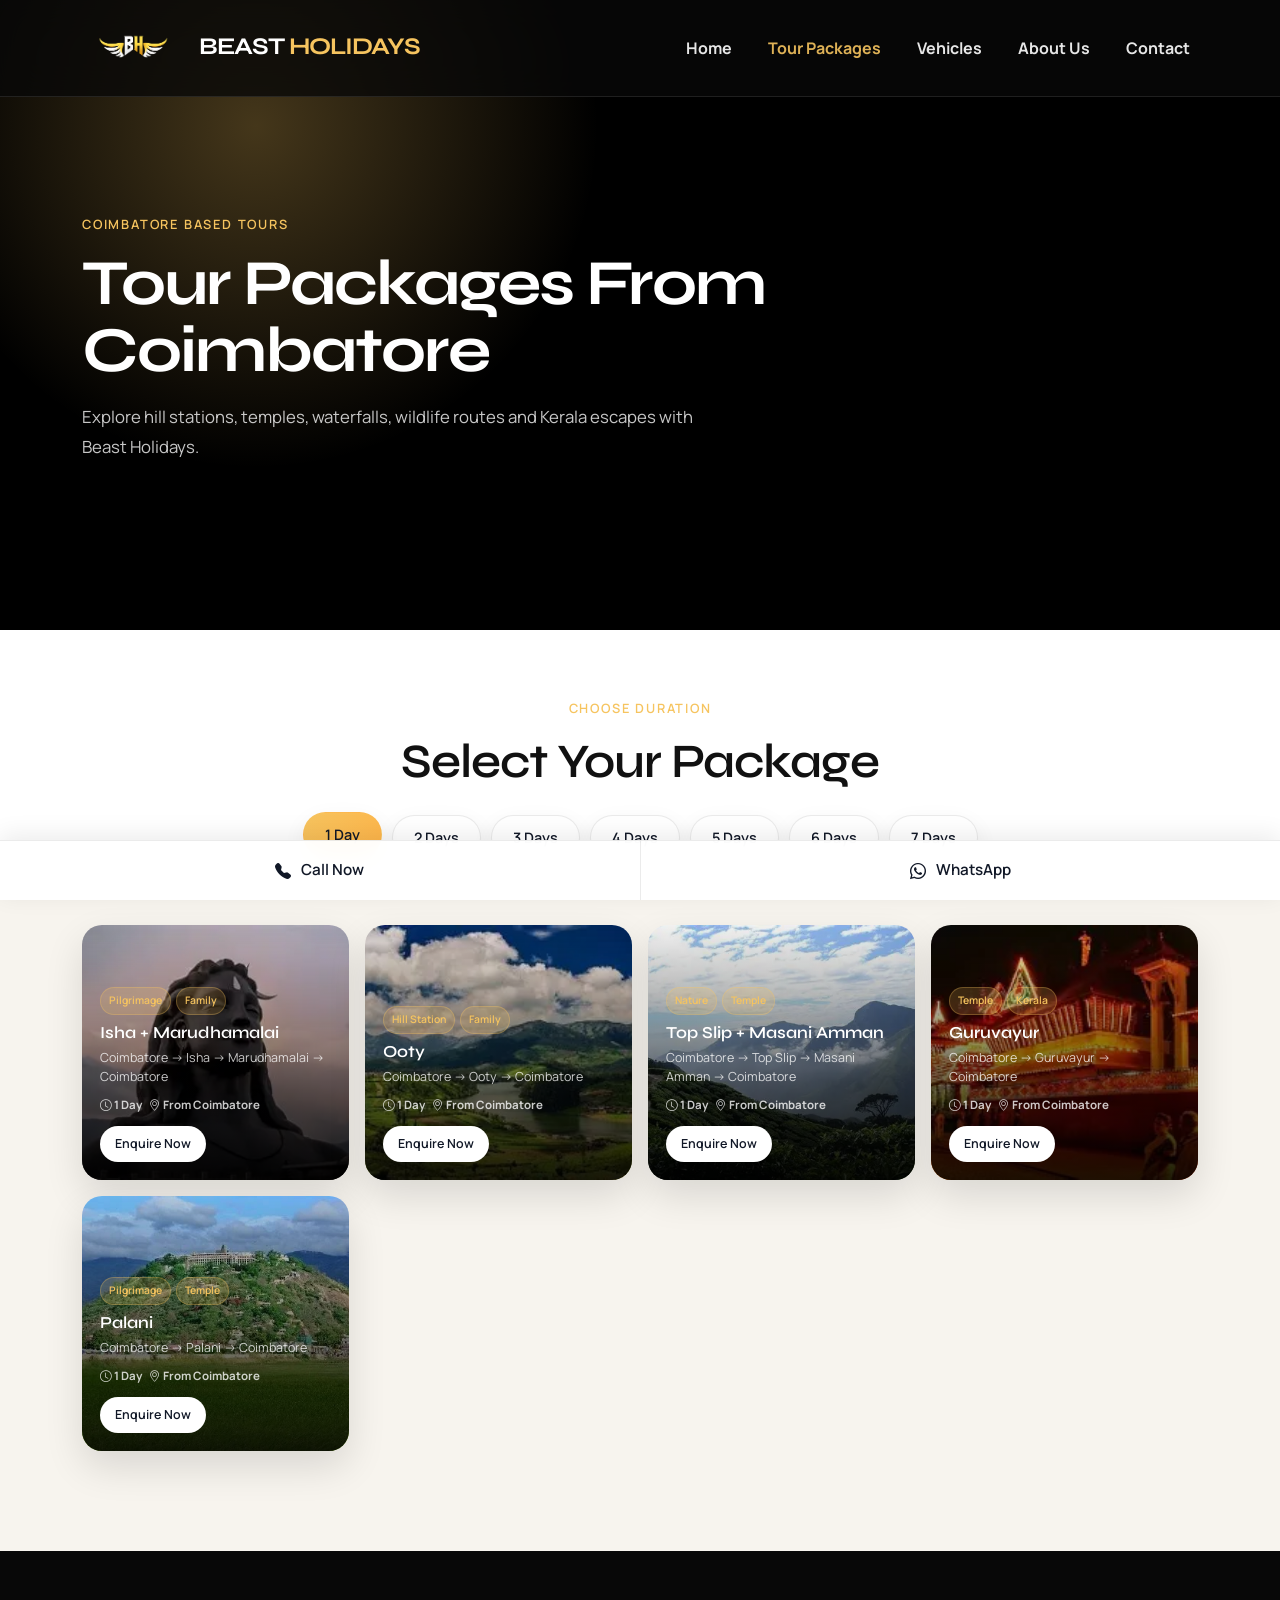
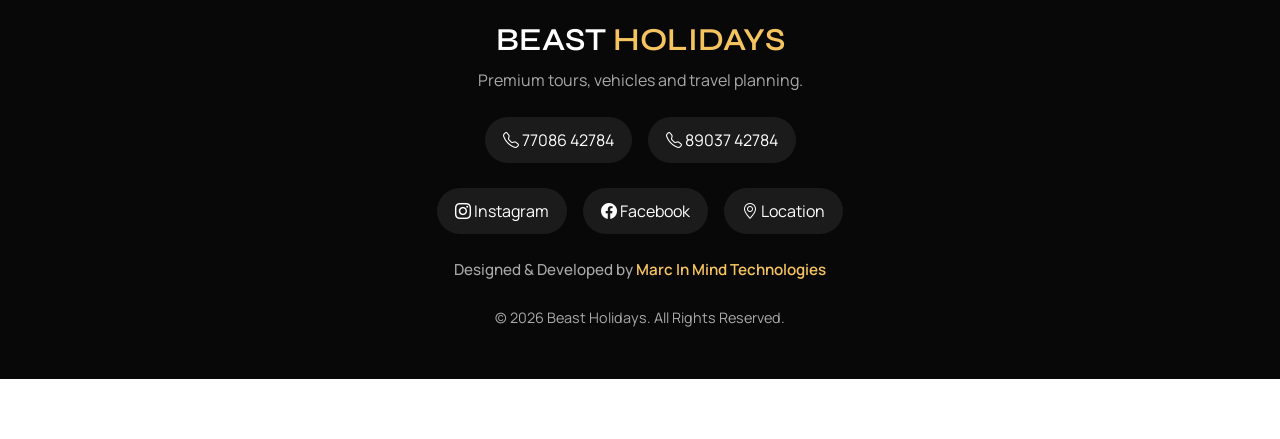
<file: tourpackage.html>
<!DOCTYPE html>
<html lang="en">
<head>
  <meta charset="UTF-8" />
  <meta name="viewport" content="width=device-width, initial-scale=1.0" />

  <title>Tour Packages | Beast Holidays</title>

  <link href="https://cdn.jsdelivr.net/npm/bootstrap@5.3.3/dist/css/bootstrap.min.css" rel="stylesheet">
  <link href="https://cdn.jsdelivr.net/npm/bootstrap-icons@1.11.3/font/bootstrap-icons.css" rel="stylesheet">
  <link href="https://fonts.googleapis.com/css2?family=Syne:wght@500;600;700;800&family=Manrope:wght@300;400;500;600;700;800&display=swap" rel="stylesheet">

  <link rel="icon" type="image/png" href="images/logo.png">
  <link rel="stylesheet" href="style.css">
  <link rel="stylesheet" href="tourpackage.css">
</head>

<body>

  <nav class="navbar navbar-expand-lg custom-navbar fixed-top">
    <div class="container">

      <a class="navbar-brand" href="index.html">
        <img src="images/logo.png" alt="Beast Holidays Logo" class="nav-logo">
        BEAST <span>HOLIDAYS</span>
      </a>

      <button class="navbar-toggler" type="button" data-bs-toggle="offcanvas" data-bs-target="#mobileMenu">
        <i class="bi bi-list"></i>
      </button>

      <div class="collapse navbar-collapse justify-content-end d-none d-lg-flex">
        <ul class="navbar-nav align-items-center">
          <li><a class="nav-link" href="index.html">Home</a></li>
          <li><a class="nav-link active" href="tourpackage.html">Tour Packages</a></li>
          <li><a class="nav-link" href="vehicle.html">Vehicles</a></li>
          <li><a class="nav-link" href="aboutus.html">About Us</a></li>
          <li><a class="nav-link" href="contact.html">Contact</a></li>
        </ul>
      </div>

    </div>
  </nav>

  <!-- MOBILE MENU -->

  <div class="offcanvas offcanvas-start" tabindex="-1" id="mobileMenu">

    <div class="offcanvas-header">
      <h5>BEAST <span>HOLIDAYS</span></h5>
      <button type="button" class="btn-close" data-bs-dismiss="offcanvas"></button>
    </div>

    <div class="offcanvas-body">

      <a href="index.html">Home</a>

      <a href="tourpackage.html" class="active-mobile">
        Tour Packages
      </a>

      <a href="vehicle.html">Vehicles</a>

      <a href="aboutus.html">About Us</a>

      <a href="contact.html">Contact</a>

    </div>

  </div>

<section class="tour-hero">
  <video autoplay muted loop playsinline class="tour-hero-video">
    <source src="videos/travel-bg.mp4" type="video/mp4">
  </video>

  <div class="tour-hero-overlay"></div>

  <div class="container">
    <div class="tour-hero-content reveal">
      <span class="section-tag">Coimbatore Based Tours</span>
      <h1>Tour Packages From Coimbatore</h1>
      <p>
        Explore hill stations, temples, waterfalls, wildlife routes and Kerala escapes
        with Beast Holidays.
      </p>
    </div>
  </div>
</section>

<section class="tour-filter-section">
  <div class="container">
    <div class="text-center mb-4 reveal">
      <span class="section-tag">Choose Duration</span>
      <h2 class="tour-section-title">Select Your Package</h2>
    </div>

    <div class="duration-tabs reveal">
      <button class="duration-btn active" data-duration="1D">1 Day</button>
      <button class="duration-btn" data-duration="2D">2 Days</button>
      <button class="duration-btn" data-duration="3D">3 Days</button>
      <button class="duration-btn" data-duration="4D">4 Days</button>
      <button class="duration-btn" data-duration="5D">5 Days</button>
      <button class="duration-btn" data-duration="6D">6 Days</button>
      <button class="duration-btn" data-duration="7D">7 Days</button>
    </div>
  </div>
</section>

<section class="tour-card-section">
  <div class="container">
    <div class="row g-3" id="packageGrid"></div>
  </div>
</section>

<div class="modal fade" id="packageModal" tabindex="-1">
  <div class="modal-dialog modal-dialog-centered modal-lg">
    <div class="modal-content package-modal">

      <div class="modal-header">
        <div>
          <h5 class="modal-title" id="modalPackageTitle">Package Details</h5>
          <p id="modalPackageRoute">Route</p>
        </div>
        <button type="button" class="btn-close" data-bs-dismiss="modal"></button>
      </div>

      <div class="modal-body">

        <div class="modal-badges" id="modalPackageBadges"></div>

        <button type="button" class="modal-enquire-top-btn" id="scrollToEnquiryBtn">
          Enquire Now
        </button>

        <h6 class="modal-subtitle">Itinerary</h6>
        <div class="itinerary-list" id="modalItinerary"></div>

        <hr>

        <div id="modalEnquiryFormArea">
          <h6 class="modal-subtitle">Send Enquiry</h6>

          <form id="packageEnquiryForm">
            <div class="row g-3">

              <div class="col-md-6">
                <label>Full Name</label>
                <input type="text" id="customerName" placeholder="Enter your name" required>
              </div>

              <div class="col-md-6">
                <label>Phone Number</label>
                <input type="tel" id="customerPhone" placeholder="10-digit mobile number" maxlength="10" required>
              </div>

              <div class="col-md-6">
                <label>Pickup Location</label>
                <input type="text" id="customerPickup" placeholder="Example: Coimbatore Railway Station" required>
              </div>

              <div class="col-md-6">
                <label>Travel Date</label>
                <input type="date" id="travelDate" required>
              </div>

              <div class="col-md-6">
                <label>Vehicle</label>
                <select id="vehicleSelect" required>
                  <option value="">Select Vehicle</option>
                  <option>Sedan</option>
                  <option>Ertiga</option>
                  <option>Innova</option>
                  <option>Innova Crysta</option>
                  <option>Tempo Traveller</option>
                  <option>Urbania</option>
                </select>
              </div>

              <div class="col-md-6">
                <label>Passenger Count</label>
                <input type="number" id="passengerCount" min="1" placeholder="Example: 4" required>
              </div>

              <div class="col-md-6">
                <label>Accommodation Needed?</label>
                <select id="packageAccommodation" required>
                  <option value="">Select Option</option>
                  <option>No</option>
                  <option>Yes</option>
                </select>
              </div>

              <div class="col-md-6 accommodation-extra">
                <label>Adult Count</label>
                <input type="number" id="adultCount" min="1" placeholder="Adults">
              </div>

              <div class="col-md-6 accommodation-extra">
                <label>Child Count</label>
                <input type="number" id="childCount" min="0" placeholder="Children">
              </div>

            </div>

            <div class="child-note accommodation-extra">
              Children above 10 years will be considered as adults.
            </div>

            <button type="button" class="package-submit-btn" id="previewPackageBtn">
              Preview & Submit
            </button>
          </form>
        </div>

      </div>
    </div>
  </div>
</div>

<div class="modal fade" id="previewPackageModal" tabindex="-1">
  <div class="modal-dialog modal-dialog-centered">
    <div class="modal-content preview-modal">
      <div class="modal-header">
        <h5 class="modal-title">Confirm Your Enquiry</h5>
        <button type="button" class="btn-close" data-bs-dismiss="modal"></button>
      </div>

      <div class="modal-body" id="packagePreviewContent"></div>

      <div class="modal-footer">
        <button type="button" class="modal-cancel" data-bs-dismiss="modal">Edit</button>
        <button type="button" id="sendPackageWhatsapp" class="modal-send">
          Send to WhatsApp
        </button>
      </div>
    </div>
  </div>
</div>

<div class="bottom-bar">
  <a href="tel:7708642784">
    <i class="bi bi-telephone-fill"></i>
    Call Now
  </a>

  <a  href="https://wa.me/917708642784" target="_blank">
    <i  class="bi bi-whatsapp"></i>
    WhatsApp
  </a>
</div>
<footer>
  <div class="container">
    <h4>BEAST <span>HOLIDAYS</span></h4>
    <p>Premium tours, vehicles and travel planning.</p>

    <div class="footer-links">
      <a href="tel:7708642784"><i class="bi bi-telephone"></i> 77086 42784</a>
        <a href="tel:7708642784"><i class="bi bi-telephone"></i> 89037 42784</a>
            </div>
      <div class="footer-links">
      <a href="https://www.instagram.com/_beast_holidays_0802" target="_blank"><i class="bi bi-instagram"></i> Instagram</a>
      <a href="https://www.facebook.com/www.userbuzytours/" target="_blank"><i class="bi bi-facebook"></i> Facebook</a>
      <a href="https://share.google/GFVcqXby7icSaCAjq" target="_blank"><i class="bi bi-geo-alt"></i> Location</a>
    </div>
    <div class="footer-credit">
      Designed & Developed by
      <a href="https://marcinmind.in/" target="_blank">
        Marc In Mind Technologies
      </a>
    </div>
    <p class="copy">© 2026 Beast Holidays. All Rights Reserved.</p>
  </div>
</footer>
<script src="https://cdn.jsdelivr.net/npm/bootstrap@5.3.3/dist/js/bootstrap.bundle.min.js"></script>
<script src="tourpackage.js"></script>

</body>
</html>
</file>
<file: style.css>
*{
  box-sizing:border-box;
}

:root{
  --gold:#f6c45f;
  --orange:#ffb347;
  --black:#080808;
  --dark:#111111;
  --muted:#777;
  --white:#fff;
}

html{
  scroll-behavior:smooth;
}

body{
  margin:0;
  overflow-x:hidden;
  background:#fff;
  color:var(--dark);
  font-family:'Manrope',sans-serif;
  padding-bottom:60px;
}

h1,h2,h3,h4,h5,.navbar-brand{
  font-family:'Syne',sans-serif;
}

/* NAVBAR */
.custom-navbar{
  background:rgba(8,8,8,.78);
  backdrop-filter:blur(18px);
  -webkit-backdrop-filter:blur(18px);
  padding:18px 0;
  border-bottom:1px solid rgba(255,255,255,.1);
}

.navbar-brand{
  font-size:1.5rem;
  font-weight:700;
  color:#fff;
  letter-spacing:-1px;
}

.navbar-brand span{
  color:var(--gold);
}

.nav-link{
  color:#fff;
  font-weight:700;
  margin-left:20px;
  opacity:.9;
}

.nav-link:hover{
  color:var(--gold);
}

.nav-btn{
  background:var(--gold);
  color:#000;
  padding:10px 22px;
  border-radius:50px;
}

.nav-btn:hover{
  color:#000;
}

.navbar-toggler{
  border:0;
  box-shadow:none;
  color:#fff;
  font-size:2rem;
}

/* OFFCANVAS */
.offcanvas{
  background:#0d0d0d;
  color:#fff;
  width:285px;
}

.offcanvas-header{
  border-bottom:1px solid rgba(255,255,255,.12);
}

.offcanvas h5{
  font-family:'Syne',sans-serif;
  font-weight:600;
}

.offcanvas h5 span{
  color:var(--gold);
}

.offcanvas-body a{
  display:block;
  color:#fff;
  text-decoration:none;
  padding:15px 0;
  font-weight:700;
  border-bottom:1px solid rgba(255,255,255,.08);
}

.btn-close{
  filter:invert(84%) sepia(34%) saturate(687%) hue-rotate(337deg) brightness(103%) contrast(93%);
  opacity:1;
}

/* HERO */
.hero{
  min-height:100vh;
  position:relative;
  display:flex;
  align-items:center;
  padding:130px 0 80px;
  overflow:hidden;
  background:#000;
}

.hero-video{
  position:absolute;
  inset:0;
  width:100%;
  height:100%;
  object-fit:cover;
}

.hero-overlay{
  position:absolute;
  inset:0;
  background:
    radial-gradient(circle at 20% 20%, rgba(246,196,95,.35), transparent 28%),
    linear-gradient(90deg, rgba(0,0,0,.92), rgba(0,0,0,.45));
}

.hero-content{
  position:relative;
  z-index:2;
}

.eyebrow,
.section-tag{
  display:inline-block;
  color:var(--gold);
  font-weight:600;
  text-transform:uppercase;
  font-size:.8rem;
  letter-spacing:1.8px;
  margin-bottom:15px;
}

.hero h1{
  color:#fff;
  font-size:clamp(2.2rem,5vw,4.7rem);
  font-weight:400;
  line-height:1.05;
  letter-spacing:-2px;
  margin-bottom:25px;
}

.hero p{
  color:rgba(255,255,255,.78);
  max-width:620px;
  font-size:1.05rem;
  line-height:1.8;
}

.hero-actions{
  display:flex;
  flex-wrap:wrap;
  gap:15px;
  margin-top:32px;
}

.main-btn,
.phone-btn{
  display:inline-flex;
  align-items:center;
  justify-content:center;
  gap:9px;
  padding:15px 30px;
  border-radius:60px;
  text-decoration:none;
  font-weight:600;
  transition:.3s;
}

.main-btn{
  background:linear-gradient(135deg,var(--gold),var(--orange));
  color:#000;
  box-shadow:0 15px 35px rgba(255,179,71,.3);
}

.phone-btn{
  border:1px solid rgba(255,255,255,.25);
  color:#fff;
}

.main-btn:hover,
.phone-btn:hover{
  transform:translateY(-4px);
}

.phone-btn:hover{
  color:#fff;
}

.socials{
  display:flex;
  gap:15px;
  margin-top:35px;
}

.socials a{
  width:45px;
  height:45px;
  display:grid;
  place-items:center;
  border-radius:50%;
  color:#fff;
  background:rgba(255,255,255,.12);
  text-decoration:none;
  transition:.3s;
}

.socials a:hover{
  background:var(--gold);
  color:#000;
  transform:translateY(-4px);
}

/* ENQUIRY FORM */
.enquiry-card{
  background:rgba(255,255,255,.96);
  padding:35px;
  border-radius:30px;
  box-shadow:0 30px 80px rgba(0,0,0,.35);
}

.enquiry-card h3{
  font-size:1.7rem;
  font-weight:600;
  margin-bottom:5px;
}

.enquiry-card p{
  color:#777;
  margin-bottom:22px;
}

.form-group{
  margin-bottom:16px;
}

label{
  display:block;
  font-size:.88rem;
  font-weight:600;
  margin-bottom:8px;
}

input,
select{
  width:100%;
  height:52px;
  border:1px solid #ddd;
  border-radius:16px;
  padding:0 16px;
  outline:none;
  font-weight:600;
  background:#fff;
}

input:focus,
select:focus{
  border-color:var(--orange);
  box-shadow:0 0 0 4px rgba(255,179,71,.15);
}

.step-fields{
  display:none;
  animation:fadeUp .35s ease;
}

.step-fields.show{
  display:block;
}

.note{
  background:#fff6e6;
  border:1px solid #ffe2ac;
  padding:12px 14px;
  border-radius:15px;
  font-size:.85rem;
  font-weight:700;
  margin-bottom:14px;
}

.submit-btn{
  width:100%;
  height:56px;
  border:0;
  border-radius:18px;
  margin-top:18px;
  background:#0b0b0b;
  color:#fff;
  font-weight:600;
  transition:.3s;
}

.submit-btn:hover{
  background:var(--gold);
  color:#111;
}

/* COMMON SECTIONS */
section{
  padding:100px 0;
}

.about-section{
  background:#fff;
}

.about-section h2,
.section-title{
  font-size:clamp(1.9rem,4vw,3.4rem);
  font-weight:600;
  letter-spacing:-1px;
}

.about-section p{
  color:#666;
  font-size:1.05rem;
  line-height:1.9;
}

/* SERVICES */
.services-section{
  background:#f7f4ee;
}

.service-card{
  background:#fff;
  padding:34px;
  border-radius:28px;
  height:100%;
  box-shadow:0 20px 50px rgba(0,0,0,.07);
  transition:.35s;
}

.service-card:hover{
  transform:translateY(-10px);
}

.service-card i{
  width:65px;
  height:65px;
  display:grid;
  place-items:center;
  background:#111;
  color:var(--gold);
  border-radius:22px;
  font-size:1.8rem;
  margin-bottom:25px;
}

.service-card h4{
  font-weight:600;
}

.service-card p{
  color:#666;
  line-height:1.8;
}

/* DESTINATIONS */
.destination-card{
  background:#fff;
  border-radius:30px;
  overflow:hidden;
  box-shadow:0 20px 55px rgba(0,0,0,.1);
  transition:.35s;
}

.destination-card:hover{
  transform:translateY(-10px);
}

.destination-card img{
  width:100%;
  height:260px;
  object-fit:cover;
}

.destination-card div{
  padding:25px;
}

.destination-card h4{
  font-weight:600;
}

.destination-card p{
  color:#666;
}

/* CTA */
.cta-section{
  padding-top:40px;
}

.cta-box{
  background:
    linear-gradient(135deg,rgba(0,0,0,.85),rgba(0,0,0,.72)),
    url("https://images.unsplash.com/photo-1500530855697-b586d89ba3ee?auto=format&fit=crop&w=1600&q=80") center/cover;
  border-radius:40px;
  padding:80px 35px;
  text-align:center;
  color:#fff;
}

.cta-box h2{
  font-size:clamp(1.9rem,4vw,3.2rem);
  font-weight:600;
}

.cta-box p{
  color:rgba(255,255,255,.75);
  margin-bottom:30px;
}

/* FOOTER */
footer{
  background:#080808;
  color:#fff;
  text-align:center;
  padding:70px 0 35px;
}

footer h4{
  font-size:2rem;
  font-weight:600;
}

footer h4 span{
  color:var(--gold);
}

footer p{
  color:rgba(255,255,255,.65);
}

.footer-links{
  display:flex;
  justify-content:center;
  gap:16px;
  flex-wrap:wrap;
  margin:25px 0;
}

.footer-links a{
  color:#fff;
  text-decoration:none;
  background:rgba(255,255,255,.08);
  padding:11px 18px;
  border-radius:50px;
}

.copy{
  font-size:.9rem;
  margin-top:25px;
}

/* MODAL */
.preview-modal{
  border:0;
  border-radius:28px;
  overflow:hidden;
}

.modal-header{
  background:#111;
  color:#fff;
}

.modal-body p{
  margin-bottom:9px;
  font-weight:600;
}

.modal-body strong{
  color:#000;
}

.modal-cancel,
.modal-send{
  border:0;
  padding:12px 24px;
  border-radius:50px;
  font-weight:600;
}

.modal-cancel{
  background:#eee;
}

.modal-send{
  background:#25d366;
  color:#fff;
}

/* BOTTOM CONTACT BAR */
.bottom-bar{
  position:fixed;
  bottom:0;
  left:0;
  width:100%;
  height:60px;
  background:rgba(255,255,255,.96);
  backdrop-filter:blur(12px);
  -webkit-backdrop-filter:blur(12px);
  border-top:1px solid rgba(0,0,0,.08);
  display:flex;
  z-index:99999;
  box-shadow:0 -5px 25px rgba(0,0,0,.08);
}

.bottom-bar a{
  flex:1;
  display:flex;
  align-items:center;
  justify-content:center;
  gap:10px;
  text-decoration:none;
  color:#111827;
  font-weight:600;
  font-size:.95rem;
  transition:.3s ease;
}

.bottom-bar a:first-child{
  border-right:1px solid rgba(0,0,0,.08);
}

.bottom-bar a:hover{
  background:linear-gradient(135deg,var(--gold),var(--orange));
  color:#111827;
}

.bottom-bar i{
  font-size:1rem;
}

/* ANIMATION */
.reveal{
  opacity:0;
  transform:translateY(35px);
  transition:1s ease;
}

.reveal.active{
  opacity:1;
  transform:translateY(0);
}

.delay{
  transition-delay:.18s;
}

@keyframes fadeUp{
  from{
    opacity:0;
    transform:translateY(12px);
  }
  to{
    opacity:1;
    transform:translateY(0);
  }
}

/* TABLET */
@media(max-width:991px){
  .hero{
    padding-top:120px;
  }

  .hero h1{
    letter-spacing:-1px;
  }

  .enquiry-card{
    padding:25px;
  }

  section{
    padding:75px 0;
  }
}

/* MOBILE */
@media(max-width:575px){
  .custom-navbar{
    padding:12px 0;
  }

  .navbar-brand{
    font-size:1.35rem;
  }

  .hero{
    min-height:auto;
    padding:110px 0 60px;
    text-align:center;
  }

  .hero-overlay{
    background:linear-gradient(180deg, rgba(0,0,0,.9), rgba(0,0,0,.65));
  }

  .hero h1{
    font-size:2.25rem;
    line-height:1.12;
    letter-spacing:-1px;
  }

  .hero p{
    font-size:.95rem;
    line-height:1.65;
    margin:auto;
  }

  .hero-actions{
    flex-direction:column;
  }

  .main-btn,
  .phone-btn{
    width:100%;
  }

  .socials{
    justify-content:center;
  }

  .eyebrow,
  .section-tag{
    font-size:.68rem;
    letter-spacing:1.2px;
  }

  .enquiry-card{
    margin-top:20px;
    padding:22px;
    border-radius:22px;
    text-align:left;
  }

  input,
  select{
    height:48px;
    border-radius:13px;
    font-size:.9rem;
  }

  section{
    padding:60px 0;
  }

  .about-section,
  .services-section,
  .destination-section{
    text-align:center;
  }

  .service-card{
    text-align:center;
    padding:24px;
  }

  .service-card i{
    margin-left:auto;
    margin-right:auto;
  }

  .destination-card img{
    height:230px;
  }

  .destination-card div{
    text-align:center;
  }

  .cta-box{
    padding:50px 20px;
    border-radius:25px;
  }

  .footer-links{
    flex-direction:column;
    align-items:center;
  }

  .footer-links a{
    width:100%;
    max-width:260px;
  }

  .bottom-bar{
    height:56px;
  }

  .bottom-bar a{
    font-size:.86rem;
  }

  body{
    padding-bottom:56px;
  }
}

.nav-logo{
    height:50px;
    width:auto;
    margin-right:10px;
    vertical-align:middle;
}
@media (max-width: 480px){

  .navbar-toggler{
      font-size:1.4rem !important;
      padding:2px 15px !important;
  }

  .navbar-brand{
      font-size:1.1rem !important;
  }

  .nav-logo{
      height:34px !important;
      margin-right:6px !important;
  }
}
/* KEEP NAV LINKS GOLD AFTER CLICK */

.nav-link:hover,
.nav-link:focus,
.nav-link:active,
.nav-link.active,
.nav-link.show{
    color: var(--gold) !important;
}

/* Prevent browser visited color */

.nav-link:visited{
    color: #fff !important;
}

/* Active page */

.navbar-nav .nav-link.active{
    color: var(--gold) !important;
}

/* Contact button */

.nav-btn:hover,
.nav-btn:focus,
.nav-btn:active{
    background: var(--gold) !important;
    color: #111 !important;
}
/* MOBILE MENU COLORS */

.offcanvas-body a{
    display:block !important;
    padding:14px 0 !important;
    text-decoration:none !important;
    color:#ffffff !important;
    font-weight:600 !important;
    border-bottom:1px solid rgba(255,255,255,.08) !important;
    transition:.3s !important;
}

.offcanvas-body a:hover{
    color:var(--gold) !important;
}

.offcanvas-body a.active-mobile{
    color:var(--gold) !important;
    font-weight:600 !important;
}

.offcanvas-body a.active-mobile::before{
    content:"" !important;
    width:4px !important;
    height:18px !important;
    background:var(--gold) !important;
    display:inline-block !important;
    margin-right:10px !important;
    border-radius:10px !important;
    vertical-align:middle !important;
}
/* HOME DESTINATION PACKAGE GRID */

.home-package-group{
  margin-top:45px;
}

.home-package-heading{
  display:flex;
  align-items:center;
  justify-content:space-between;
  gap:15px;
  margin-bottom:10px;
}

.home-package-heading h3{
  font-size:1.6rem;
  font-weight:600;
  margin:0;
}

.home-package-heading a{
  color:#111827;
  font-weight:600;
  text-decoration:none;
  border-bottom:2px solid var(--gold);
}

.home-destination-card{
  display:block;
  height:100%;
  background:#fff;
  border-radius:24px;
  overflow:hidden;
  text-decoration:none;
  color:#111827;
  box-shadow:0 18px 45px rgba(0,0,0,.08);
  transition:.35s ease;
}

.home-destination-card:hover{
  transform:translateY(-8px);
  color:#111827;
}

.home-destination-card img{
  width:100%;
  height:190px;
  object-fit:cover;
}

.home-destination-card div{
  padding:20px;
}

.home-destination-card span{
  display:inline-block;
  color:var(--gold);
  font-size:.75rem;
  font-weight:600;
  margin-bottom:8px;
}

.home-destination-card h4{
  font-size:1.1rem;
  font-weight:600;
  margin-bottom:8px;
}

.home-destination-card p{
  color:#666;
  font-size:.9rem;
  line-height:1.65;
  margin-bottom:15px;
}

.home-destination-card b{
  display:inline-flex;
  color:#111827;
  background:linear-gradient(135deg,var(--gold),var(--orange));
  padding:10px 16px;
  border-radius:999px;
  font-size:.82rem;
  font-weight:600;
}

@media(max-width:575px){

  .home-package-heading{
    align-items:flex-start;
    flex-direction:column;
  }

  .home-package-heading h3{
    font-size:1.25rem;
  }

  .home-destination-card img{
    height:210px;
  }
}
.footer-credit{
    margin-top:20px;
    font-size:.95rem;
    color:rgba(255,255,255,.65);
    font-weight:500;
}

.footer-credit a{
    color:var(--gold) !important;
    text-decoration:none;
    font-weight:600;
    transition:.3s ease;
}

.footer-credit a:hover{
    color:#ffffff !important;
}
.review-flow-section{
  width:100%;
  overflow:hidden;
  background:#07111f;
  padding:22px 0;
  border-top:1px solid rgba(255,255,255,.08);
  border-bottom:1px solid rgba(255,255,255,.08);
}

.review-flow-track{
  display:flex;
  gap:18px;
  width:max-content;
  animation: reviewFly 55s linear infinite;
}

.review-flow-section:hover .review-flow-track{
  animation-play-state:paused;
}

.review-card{
  width:330px;
  min-height:150px;
  background:#fff;
  border-radius:18px;
  padding:18px;
  box-shadow:0 14px 35px rgba(0,0,0,.18);
  flex:0 0 auto;
}

.review-card h4{
  font-size:16px;
  font-weight:800;
  color:#111;
  margin-bottom:6px;
}

.review-stars{
  color:#ffc107;
  font-size:14px;
  margin-bottom:8px;
}

.review-card p{
  font-size:14px;
  line-height:1.6;
  color:#555;
  margin:0;
}

@keyframes reviewFly{
  from{
    transform:translateX(-50%);
  }
  to{
    transform:translateX(0);
  }
}

@media(max-width:576px){
  .review-card{
    width:280px;
    min-height:150px;
    padding:16px;
  }

  .review-flow-track{
    animation-duration:40s;
  }
}
/* MOBILE FIX: bottom bar jumping */
@media (max-width: 768px){

  html,
  body{
    width:100%;
    overflow-x:hidden;
  }

  body{
    padding-bottom:70px !important;
  }

  .bottom-bar{
    position:fixed !important;
    left:0 !important;
    right:0 !important;
    bottom:0 !important;
    width:100vw !important;
    height:60px !important;
    z-index:2147483647 !important;

    transform:translateZ(0) !important;
    -webkit-transform:translateZ(0) !important;
    backface-visibility:hidden !important;
    -webkit-backface-visibility:hidden !important;
  }

  .bottom-bar *{
    transform:none !important;
  }
}



/* gallery */

.cinematic-gallery{
  position:relative;
  overflow:hidden;
  padding:30px 0;
  background:#000;
}

.cinematic-gallery::before,
.cinematic-gallery::after{
  content:"";
  position:absolute;
  top:0;
  width:150px;
  height:100%;
  z-index:2;
  pointer-events:none;
}

.cinematic-gallery::before{
  left:0;
  background:linear-gradient(to right,#000,transparent);
}

.cinematic-gallery::after{
  right:0;
  background:linear-gradient(to left,#000,transparent);
}

.gallery-track{
  display:flex;
  gap:20px;
  width:max-content;
  animation:cinematicScroll 60s linear infinite;
}

.gallery-track img{
  width:340px;
  height:220px;
  object-fit:cover;
  border-radius:18px;
  flex-shrink:0;
  box-shadow:0 20px 40px rgba(0,0,0,.35);
  transition:.4s;
}

.gallery-track img:hover{
  transform:scale(1.05);
}

@keyframes cinematicScroll{
  from{
    transform:translateX(0);
  }
  to{
    transform:translateX(-50%);
  }
}

@media (max-width:768px){
  .gallery-track img{
    width:250px;
    height:160px;
  }

  .gallery-track{
    animation-duration:40s;
  }
}
</file>
<file: aboutus.css>
.about-hero{
  min-height:70vh;
  position:relative;
  display:flex;
  align-items:center;
  padding:140px 0 80px;
  overflow:hidden;
  background:#000;
  color:#fff;
}

.about-hero-video{
  position:absolute;
  inset:0;
  width:100%;
  height:100%;
  object-fit:cover;
}

.about-hero-overlay{
  position:absolute;
  inset:0;
  background:
    radial-gradient(circle at 20% 20%, rgba(246,196,95,.28), transparent 30%),
    linear-gradient(90deg, rgba(0,0,0,.92), rgba(0,0,0,.52));
}

.about-hero .container{
  position:relative;
  z-index:2;
}

.about-hero-content{
  max-width:780px;
}

.about-hero h1{
  font-size:clamp(2.4rem,5vw,4.5rem);
  font-weight:700;
  line-height:1.05;
  letter-spacing:-2px;
  margin-bottom:18px;
}

.about-hero p{
  color:rgba(255,255,255,.78);
  font-size:1.05rem;
  line-height:1.8;
  max-width:680px;
}

.about-intro{
  padding:95px 0;
  background:#fff;
}

.about-intro h2,
.about-title,
.why-about h2,
.mission-box h2{
  font-size:clamp(1.9rem,4vw,3.3rem);
  font-weight:600;
  letter-spacing:-1px;
}

.about-intro p{
  color:#666;
  line-height:1.9;
  font-size:1.05rem;
}

.about-services{
  padding:95px 0;
  background:#f7f4ee;
}

.about-card{
  background:#fff;
  border-radius:26px;
  padding:32px;
  height:100%;
  box-shadow:0 18px 45px rgba(0,0,0,.07);
  transition:.3s;
}

.about-card:hover{
  transform:translateY(-8px);
}

.about-card i{
  width:60px;
  height:60px;
  display:grid;
  place-items:center;
  border-radius:20px;
  background:#111;
  color:var(--gold);
  font-size:1.55rem;
  margin-bottom:22px;
}

.about-card h4{
  font-weight:600;
  margin-bottom:12px;
}

.about-card p{
  color:#666;
  line-height:1.75;
  margin:0;
}

.why-about{
  padding:95px 0;
  background:#fff;
}

.why-about p{
  color:#666;
  line-height:1.9;
}

.why-list{
  display:grid;
  grid-template-columns:repeat(2,1fr);
  gap:16px;
}

.why-list div{
  background:#f8f8f8;
  border:1px solid rgba(0,0,0,.06);
  border-radius:18px;
  padding:18px;
  font-weight:600;
  color:#333;
}

.why-list i{
  color:var(--gold);
  margin-right:8px;
}

.about-stats{
  padding:70px 0;
  background:#111;
}

.stat-box{
  color:#fff;
  padding:24px 15px;
}

.stat-box h3{
  color:var(--gold);
  font-weight:600;
  font-size:2.4rem;
}

.stat-box p{
  color:rgba(255,255,255,.7);
  font-weight:700;
  margin:0;
}

.mission-section{
  padding:95px 0;
  background:#f7f4ee;
}

.mission-box{
  background:
    linear-gradient(135deg,rgba(0,0,0,.88),rgba(0,0,0,.72)),
    url("images/ooty.webp") center/cover;
  color:#fff;
  border-radius:36px;
  padding:70px 40px;
  text-align:center;
}

.mission-box p{
  max-width:760px;
  margin:0 auto 30px;
  color:rgba(255,255,255,.75);
  line-height:1.8;
}

.nav-link.active{
  color:var(--gold) !important;
}

@media(max-width:991px){
  .about-hero{
    min-height:auto;
    padding:125px 0 70px;
    text-align:center;
  }

  .about-hero-content,
  .about-hero p{
    margin:auto;
  }

  .why-list{
    grid-template-columns:1fr;
  }
}

@media(max-width:575px){
  .about-hero{
    padding:110px 0 55px;
  }

  .about-hero h1{
    font-size:2.2rem;
    letter-spacing:-1px;
  }

  .about-intro,
  .about-services,
  .why-about,
  .mission-section{
    padding:65px 0;
  }

  .about-card{
    padding:26px;
    text-align:center;
  }

  .about-card i{
    margin-left:auto;
    margin-right:auto;
  }

  .mission-box{
    padding:50px 22px;
    border-radius:25px;
  }
}
.footer-credit{
    margin-top:20px;
    font-size:.95rem;
    color:rgba(255,255,255,.65);
    font-weight:500;
}

.footer-credit a{
    color:var(--gold) !important;
    text-decoration:none;
    font-weight:600;
    transition:.3s ease;
}

.footer-credit a:hover{
    color:#ffffff !important;
}
</file>
<file: contact.css>
.contact-hero{
  min-height:70vh;
  position:relative;
  display:flex;
  align-items:center;
  padding:140px 0 80px;
  overflow:hidden;
  background:#000;
  color:#fff;
}

.contact-hero-video{
  position:absolute;
  inset:0;
  width:100%;
  height:100%;
  object-fit:cover;
}

.contact-hero-overlay{
  position:absolute;
  inset:0;
  background:
    radial-gradient(circle at 20% 20%, rgba(246,196,95,.28), transparent 30%),
    linear-gradient(90deg, rgba(0,0,0,.92), rgba(0,0,0,.52));
}

.contact-hero .container{
  position:relative;
  z-index:2;
}

.contact-hero-content{
  max-width:780px;
}

.contact-hero h1{
  font-size:clamp(2.4rem,5vw,4.5rem);
  font-weight:700;
  line-height:1.05;
  letter-spacing:-2px;
  margin-bottom:18px;
}

.contact-hero p{
  color:rgba(255,255,255,.78);
  font-size:1.05rem;
  line-height:1.8;
  max-width:680px;
}

.contact-section{
  padding:80px 0;
  background:#f7f4ee;
}

.contact-card{
  display:block;
  text-align:center;
  background:#fff;
  border-radius:24px;
  padding:32px 20px;
  height:100%;
  color:#111;
  text-decoration:none;
  box-shadow:0 18px 45px rgba(0,0,0,.07);
  transition:.3s;
}

.contact-card:hover{
  transform:translateY(-8px);
  color:#111;
}

.contact-card i{
  width:60px;
  height:60px;
  display:grid;
  place-items:center;
  margin:0 auto 18px;
  background:#111;
  color:var(--gold);
  border-radius:20px;
  font-size:1.55rem;
}

.contact-card h4{
  font-weight:600;
  margin-bottom:8px;
}

.contact-card p{
  color:#666;
  margin:0;
  font-weight:700;
  word-break:break-word;
}

.contact-main{
  padding:95px 0;
  background:#fff;
}

.contact-info-box h2{
  font-size:clamp(1.9rem,4vw,3.3rem);
  font-weight:600;
  letter-spacing:-1px;
  margin-bottom:18px;
}

.contact-info-box p{
  color:#666;
  line-height:1.9;
  font-size:1.05rem;
}

.info-list{
  display:grid;
  gap:14px;
  margin:28px 0;
}

.info-list div{
  display:flex;
  align-items:center;
  gap:12px;
  font-weight:600;
  color:#333;
}

.info-list i{
  color:var(--gold);
  font-size:1.2rem;
}

.location-btn{
  display:inline-flex;
  padding:14px 28px;
  border-radius:999px;
  background:#111;
  color:#fff;
  text-decoration:none;
  font-weight:600;
  transition:.3s;
}

.location-btn:hover{
  background:linear-gradient(135deg,var(--gold),var(--orange));
  color:#111;
}

.quick-form{
  background:#f7f4ee;
  border-radius:28px;
  padding:34px;
  box-shadow:0 18px 45px rgba(0,0,0,.06);
}

.quick-form h3{
  font-size:1.7rem;
  font-weight:600;
}

.quick-form p{
  color:#666;
  margin-bottom:22px;
}

.quick-form label{
  display:block;
  font-weight:600;
  font-size:.86rem;
  margin-bottom:8px;
}

.quick-form input,
.quick-form select,
.quick-form textarea{
  width:100%;
  border:1px solid #ddd;
  border-radius:15px;
  padding:0 15px;
  font-weight:700;
  outline:none;
  background:#fff;
}

.quick-form input,
.quick-form select{
  height:50px;
}

.quick-form textarea{
  min-height:115px;
  padding-top:14px;
  resize:none;
}

.quick-form input:focus,
.quick-form select:focus,
.quick-form textarea:focus{
  border-color:var(--gold);
  box-shadow:0 0 0 4px rgba(246,196,95,.18);
}

.quick-form button{
  width:100%;
  height:56px;
  border:0;
  border-radius:18px;
  margin-top:20px;
  background:linear-gradient(135deg,var(--gold),var(--orange));
  color:#111;
  font-weight:600;
}

.contact-cta{
  padding:90px 0;
  background:#f7f4ee;
}

.contact-cta-box{
  background:
    linear-gradient(135deg,rgba(0,0,0,.88),rgba(0,0,0,.72)),
    url("images/munnar.webp") center/cover;
  color:#fff;
  text-align:center;
  border-radius:36px;
  padding:70px 35px;
}

.contact-cta-box h2{
  font-size:clamp(1.9rem,4vw,3.3rem);
  font-weight:600;
  letter-spacing:-1px;
}

.contact-cta-box p{
  color:rgba(255,255,255,.75);
  max-width:650px;
  margin:0 auto 28px;
}

.cta-actions{
  display:flex;
  justify-content:center;
  gap:14px;
  flex-wrap:wrap;
}

.nav-link.active{
  color:var(--gold) !important;
}

@media(max-width:991px){
  .contact-hero{
    min-height:auto;
    padding:125px 0 70px;
    text-align:center;
  }

  .contact-hero-content,
  .contact-hero p{
    margin:auto;
  }
}

@media(max-width:575px){
  .contact-hero{
    padding:110px 0 55px;
  }

  .contact-hero h1{
    font-size:2.2rem;
    letter-spacing:-1px;
  }

  .contact-section,
  .contact-main,
  .contact-cta{
    padding:65px 0;
  }

  .quick-form{
    padding:24px;
  }

  .contact-cta-box{
    padding:50px 22px;
    border-radius:25px;
  }

  .cta-actions .main-btn{
    width:100%;
  }
}
.footer-credit{
    margin-top:20px;
    font-size:.95rem;
    color:rgba(255,255,255,.65);
    font-weight:500;
}

.footer-credit a{
    color:var(--gold) !important;
    text-decoration:none;
    font-weight:600;
    transition:.3s ease;
}

.footer-credit a:hover{
    color:#ffffff !important;
}
</file>
<file: tourpackage.css>
.tour-hero{
  min-height:70vh;
  position:relative;
  display:flex;
  align-items:center;
  padding:140px 0 80px;
  overflow:hidden;
  background:#000;
  color:#fff;
}

.tour-hero-video{
  position:absolute;
  inset:0;
  width:100%;
  height:100%;
  object-fit:cover;
}

.tour-hero-overlay{
  position:absolute;
  inset:0;
  background:
    radial-gradient(circle at 20% 20%, rgba(246,196,95,.28), transparent 30%),
    linear-gradient(90deg, rgba(0,0,0,.92), rgba(0,0,0,.52));
}

.tour-hero .container{
  position:relative;
  z-index:2;
}

.tour-hero-content{
  max-width:760px;
}

.tour-hero h1{
  font-size:clamp(2.3rem,5vw,4.3rem);
  font-weight:700;
  line-height:1.05;
  letter-spacing:-2px;
  margin-bottom:18px;
}

.tour-hero p{
  color:rgba(255,255,255,.78);
  font-size:1.05rem;
  line-height:1.8;
  max-width:640px;
}

.nav-link.active,
.nav-link:focus,
.nav-link:active,
.nav-link.show{
  color:var(--gold) !important;
}

.nav-btn:focus,
.nav-btn:active{
  background:var(--gold) !important;
  color:#000 !important;
}

.tour-filter-section{
  padding:65px 0 25px;
  background:#fff;
}

.tour-section-title{
  font-size:clamp(1.8rem,4vw,3rem);
  font-weight:600;
  letter-spacing:-1px;
}

.duration-tabs{
  display:flex;
  justify-content:center;
  gap:10px;
  flex-wrap:wrap;
}

.duration-btn{
  border:1px solid rgba(0,0,0,.08);
  background:#fff;
  color:#111827;
  padding:11px 21px;
  border-radius:999px;
  font-weight:600;
  font-size:.9rem;
  transition:.3s ease;
  box-shadow:0 8px 25px rgba(0,0,0,.06);
}

.duration-btn:hover,
.duration-btn.active{
  background:linear-gradient(135deg,var(--gold),var(--orange));
  color:#111827;
  border-color:transparent;
  transform:translateY(-3px);
}

.tour-card-section{
  padding:40px 0 100px;
  background:#f7f4ee;
}

.package-col{
  width:25%;
}

.package-card{
  position:relative;
  min-height:255px;
  border-radius:20px;
  overflow:hidden;
  background-size:cover;
  background-position:center;
  box-shadow:0 16px 38px rgba(0,0,0,.12);
  transition:.35s ease;
}

.package-card:hover{
  transform:translateY(-7px);
}

.package-card::before{
  content:"";
  position:absolute;
  inset:0;
  background:linear-gradient(180deg, rgba(0,0,0,.05), rgba(0,0,0,.88));
}

.package-card-content{
  position:absolute;
  inset:auto 0 0;
  padding:18px;
  color:#fff;
  z-index:2;
}

.package-badges{
  display:flex;
  gap:5px;
  flex-wrap:wrap;
  margin-bottom:8px;
}

.package-badges span,
.modal-badges span{
  display:inline-flex;
  align-items:center;
  background:rgba(246,196,95,.18);
  color:#f6c45f;
  border:1px solid rgba(246,196,95,.28);
  padding:5px 8px;
  border-radius:999px;
  font-size:.65rem;
  font-weight:600;
}

.package-card h3{
  font-size:1.05rem;
  font-weight:600;
  margin-bottom:6px;
}

.package-card p{
  color:rgba(255,255,255,.78);
  margin-bottom:10px;
  font-size:.78rem;
  line-height:1.5;
}

.package-card-meta{
  display:flex;
  gap:7px;
  flex-wrap:wrap;
  margin-bottom:12px;
}

.package-card-meta small{
  color:rgba(255,255,255,.78);
  font-weight:700;
  font-size:.72rem;
}

.view-package-btn{
  border:0;
  background:#fff;
  color:#111827;
  padding:9px 15px;
  border-radius:999px;
  font-size:.78rem;
  font-weight:600;
  transition:.3s ease;
}

.view-package-btn:hover{
  background:linear-gradient(135deg,var(--gold),var(--orange));
  color:#111827;
}

.package-modal{
  border:0;
  border-radius:24px;
  overflow:hidden;
}

.package-modal .modal-header{
  background:#0b0b0b;
  color:#fff;
  border:0;
  padding:20px 24px;
}

.package-modal .modal-title{
  font-weight:600;
  font-size:1.35rem;
}

.package-modal .modal-header p{
  color:rgba(255,255,255,.65);
  margin:4px 0 0;
  font-size:.88rem;
}

.package-modal .modal-body{
  padding:24px;
  max-height:78vh;
  overflow-y:auto;
}

.modal-badges{
  display:flex;
  flex-wrap:wrap;
  gap:8px;
  margin-bottom:16px;
}

.modal-enquire-top-btn{
  width:100%;
  height:50px;
  border:0;
  border-radius:15px;
  margin-bottom:22px;
  background:linear-gradient(135deg,var(--gold),var(--orange));
  color:#111827;
  font-weight:600;
}

.modal-subtitle{
  font-size:1rem;
  font-weight:600;
  margin-bottom:14px;
}

.itinerary-list{
  display:grid;
  gap:12px;
}

.itinerary-item{
  display:grid;
  grid-template-columns:90px 1fr;
  gap:14px;
  background:#f8f8f8;
  border:1px solid rgba(0,0,0,.06);
  padding:13px;
  border-radius:16px;
}

.itinerary-day{
  font-weight:600;
  color:#111827;
}

.itinerary-text{
  color:#555;
  line-height:1.65;
  font-size:.9rem;
  font-weight:600;
}

.package-modal label{
  display:block;
  font-size:.84rem;
  font-weight:600;
  margin-bottom:7px;
}

.package-modal input,
.package-modal select{
  width:100%;
  height:49px;
  border:1px solid #ddd;
  border-radius:14px;
  padding:0 14px;
  font-weight:700;
  outline:none;
}

.package-modal input:focus,
.package-modal select:focus{
  border-color:var(--gold);
  box-shadow:0 0 0 4px rgba(246,196,95,.18);
}

.accommodation-extra{
  display:none;
}

.accommodation-extra.show{
  display:block;
}

.child-note{
  background:#fff6e6;
  border:1px solid #ffe2ac;
  padding:12px 14px;
  border-radius:15px;
  font-size:.85rem;
  font-weight:600;
  margin-top:14px;
}

.package-submit-btn{
  width:100%;
  height:56px;
  border:0;
  border-radius:18px;
  margin-top:20px;
  background:#111;
  color:#fff;
  font-weight:600;
  transition:.3s ease;
}

.package-submit-btn:hover{
  background:linear-gradient(135deg,var(--gold),var(--orange));
  color:#111827;
}

.preview-modal{
  border:0;
  border-radius:24px;
  overflow:hidden;
}

.preview-modal .modal-header{
  background:#111;
  color:#fff;
}

.preview-modal .modal-body p{
  margin-bottom:9px;
  font-weight:600;
}

.preview-modal .modal-body strong{
  color:#000;
}

body.modal-open .bottom-bar{
  display:none !important;
}

@media(max-width:1199px){
  .package-col{
    width:33.333%;
  }
}

@media(max-width:991px){
  .tour-hero{
    min-height:auto;
    padding:125px 0 70px;
    text-align:center;
  }

  .tour-hero-content{
    margin:auto;
  }

  .tour-hero p{
    margin:auto;
  }
}

@media(max-width:768px){
  .package-col{
    width:50%;
  }

  .package-card{
    min-height:235px;
  }
}

@media(max-width:575px){
  .tour-hero{
    padding:110px 0 55px;
  }

  .tour-hero h1{
    font-size:2.2rem;
    letter-spacing:-1px;
  }

  .tour-hero p{
    font-size:.95rem;
  }

  .tour-filter-section{
    padding:55px 0 25px;
  }

  .duration-tabs{
    justify-content:flex-start;
    overflow-x:auto;
    flex-wrap:nowrap;
    padding-bottom:8px;
  }

  .duration-tabs::-webkit-scrollbar{
    display:none;
  }

  .duration-btn{
    flex:0 0 auto;
    padding:10px 17px;
    font-size:.84rem;
  }

  .package-card{
    min-height:245px;
    border-radius:18px;
  }

  .package-card-content{
    padding:16px;
  }

  .itinerary-item{
    grid-template-columns:1fr;
    gap:6px;
  }

  .package-modal .modal-body{
    padding:18px;
  }
}

@media(max-width:480px){
  .package-col{
    width:100%;
  }

  .package-card{
    min-height:265px;
  }
}

.highlight-package .package-card{
  outline:3px solid var(--gold);
  box-shadow:0 0 0 6px rgba(246,196,95,.25), 0 20px 55px rgba(0,0,0,.18);
}
/* MOBILE ACTIVE MENU */

.offcanvas-body a{
    display:block;
    padding:12px 0;
    text-decoration:none;
    color:#000;
    font-weight:600;
}

.offcanvas-body a.active-mobile{
    color:var(--gold) !important;
    font-weight:600;
}

.offcanvas-body a.active-mobile::before{
    content:"";
    width:4px;
    height:18px;
    background:var(--gold);
    display:inline-block;
    margin-right:10px;
    border-radius:10px;
    vertical-align:middle;
}
/* MOBILE MENU COLORS */

.offcanvas-body a{
    display:block !important;
    padding:14px 0 !important;
    text-decoration:none !important;
    color:#ffffff !important;
    font-weight:600 !important;
    border-bottom:1px solid rgba(255,255,255,.08) !important;
    transition:.3s !important;
}

.offcanvas-body a:hover{
    color:var(--gold) !important;
}

.offcanvas-body a.active-mobile{
    color:var(--gold) !important;
    font-weight:600 !important;
}

.offcanvas-body a.active-mobile::before{
    content:"" !important;
    width:4px !important;
    height:18px !important;
    background:var(--gold) !important;
    display:inline-block !important;
    margin-right:10px !important;
    border-radius:10px !important;
    vertical-align:middle !important;
}
.footer-credit{
    margin-top:20px;
    font-size:.95rem;
    color:rgba(255,255,255,.65);
    font-weight:500;
}

.footer-credit a{
    color:var(--gold) !important;
    text-decoration:none;
    font-weight:600;
    transition:.3s ease;
}

.footer-credit a:hover{
    color:#ffffff !important;
}
</file>
